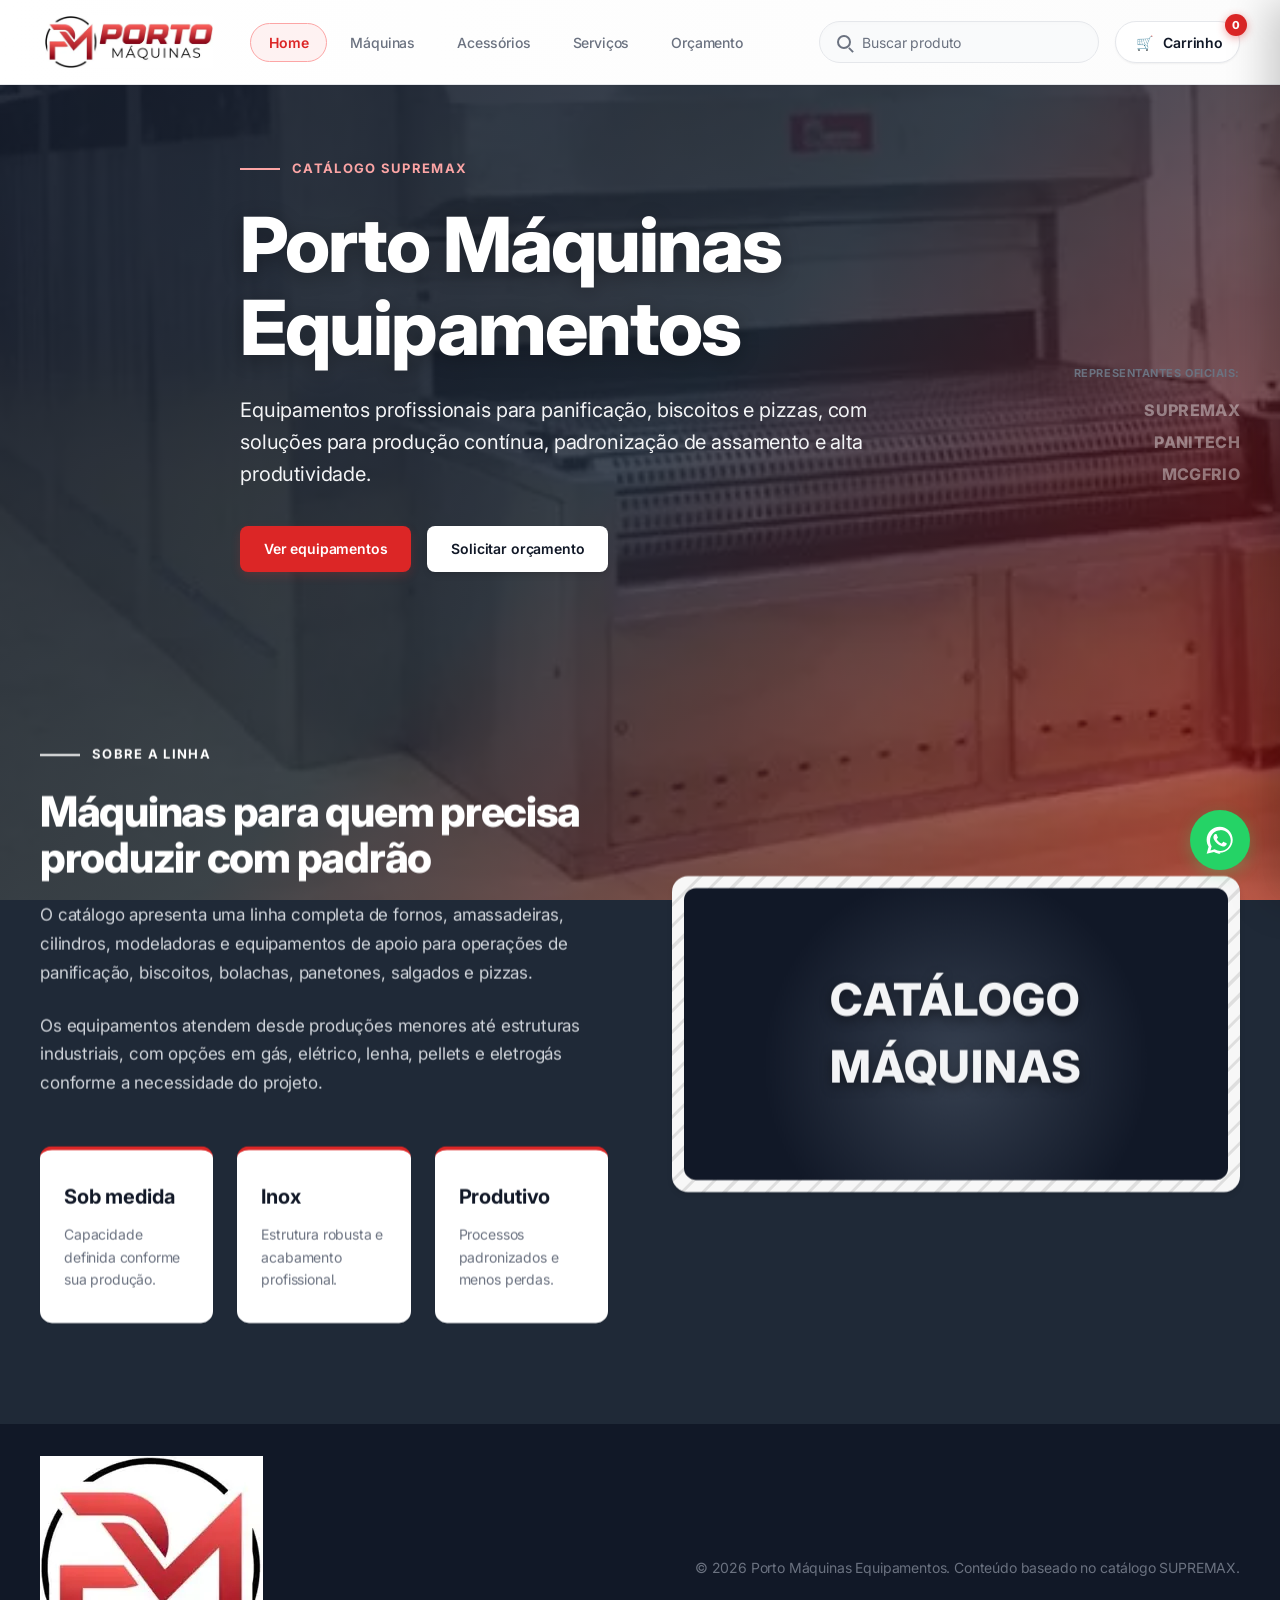
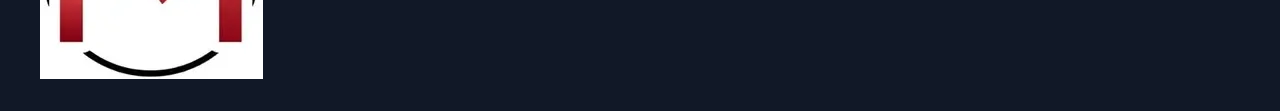
<file: index.html>
<!DOCTYPE html>
<html lang="pt-BR">
<head>
    <meta charSet="utf-8"/>
    <meta name="viewport" content="width=device-width, initial-scale=1"/>
    
    <title>Porto Máquinas - Equipamentos Industriais para Panificação</title>
    <meta name="description" content="Catálogo SUPREMAX da Porto Máquinas: Equipamentos profissionais para panificação, biscoitos e pizzas. Soluções para produção contínua e alta produtividade.">
    
    <link rel="stylesheet" href="./css/cores/colors.css?v=43">
    <link rel="stylesheet" href="./css/index.css?v=43" />
    <link rel="stylesheet" href="./css/animations.css?v=43" />
    <link rel="shortcut icon" href="/favicon.svg"/>
    
    <link rel="preconnect" href="https://fonts.googleapis.com">
    <link rel="preconnect" href="https://fonts.gstatic.com" crossorigin>
    <link href="https://fonts.googleapis.com/css2?family=Inter:wght@300;400;500;600;700;800&display=swap" rel="stylesheet">
</head>
<body class="antialiased">
    <!-- Splash Screen removida daqui (agora injetada via main.js) -->
    <header class="topbar">
                <div class="container header-inner">
            <a href="index.html" class="brand" aria-label="Voltar para o início">
                    <img src="./assets/porto-maquinas-logo.webp" alt="Porto Máquinas"/>
                </a>
            <nav id="main-nav" aria-label="Navegação principal">
                <a href="index.html" class="nav-btn is-active">Home</a>

                <a href="maquinas.html" class="nav-btn">Máquinas</a>
                <a href="linha-acessorio-panificacao.html" class="nav-btn">Acessórios</a>
                <a href="servicos.html" class="nav-btn">Serviços</a>
                <a href="orcamento.html" class="nav-btn">Orçamento</a>
            </nav>
            <div class="header-main">
                <form class="site-search">
                    <label for="site-search-input" style="display:none;">Buscar produto</label>
                    <input id="site-search-input" placeholder="Buscar produto" value=""/>
                    <button type="submit" aria-label="Buscar produto"><span aria-hidden="true"></span></button>
                </form>
                <button id="mobile-menu-btn" class="mobile-menu-btn" aria-label="Abrir menu">
                    <svg viewBox="0 0 24 24" width="28" height="28" stroke="currentColor" stroke-width="2" fill="none" stroke-linecap="round" stroke-linejoin="round">
                        <line x1="3" y1="12" x2="21" y2="12"></line>
                        <line x1="3" y1="6" x2="21" y2="6"></line>
                        <line x1="3" y1="18" x2="21" y2="18"></line>
                    </svg>
                </button>
            </div>
        </div>
    </header>
    <main>
        <section class="hero panel-enter">
            <div class="container hero-content">
                <p class="eyebrow">Catálogo SUPREMAX</p>
                <h1>Porto Máquinas<br/>Equipamentos</h1>
                <p>Equipamentos profissionais para panificação, biscoitos e pizzas, com soluções para produção contínua, padronização de assamento e alta produtividade.</p>
                <div class="actions">
                    <button onclick="window.location.href='maquinas.html'">Ver equipamentos</button>
                    <button class="secondary" onclick="window.location.href='orcamento.html'">Solicitar orçamento</button>
                </div>
            </div>
            
            <div class="representantes-band panel-enter" style="animation-delay: 0.3s;">
                <span class="rep-title">Representantes Oficiais:</span>
                <div class="rep-logos">
                    <a href="maquinas.html?filter=supremax" style="text-decoration:none;"><strong>Supremax</strong></a>
                    <a href="maquinas.html?filter=panitech" style="text-decoration:none;"><strong>Panitech</strong></a>
                    <a href="maquinas.html?filter=mcgfrio" style="text-decoration:none;"><strong>MCGfrio</strong></a>
                </div>
            </div>
        </section>
    </main>

    <!-- Sobre a linha -->
    <section class="content-section panel-enter">
        <div class="container about-grid">
            <div class="about-copy">
                <p class="eyebrow">Sobre a linha</p>
                <h2>Máquinas para quem precisa produzir com padrão</h2>
                <p>O catálogo apresenta uma linha completa de fornos, amassadeiras, cilindros, modeladoras e equipamentos de apoio para operações de panificação, biscoitos, bolachas, panetones, salgados e pizzas.</p>
                <p>Os equipamentos atendem desde produções menores até estruturas industriais, com opções em gás, elétrico, lenha, pellets e eletrogás conforme a necessidade do projeto.</p>
                <div class="highlights">
                    <div><strong>Sob medida</strong><span>Capacidade definida conforme sua produção.</span></div>
                    <div><strong>Inox</strong><span>Estrutura robusta e acabamento profissional.</span></div>
                    <div><strong>Produtivo</strong><span>Processos padronizados e menos perdas.</span></div>
                </div>
            </div>
            <a href="maquinas.html" class="catalog-cover" aria-label="Catálogo de máquinas Porto Máquinas" style="text-decoration: none; cursor: pointer; display: grid;">
                <b>CATÁLOGO<br/>MÁQUINAS</b>
            </a>
        </div>
    </section>
    <footer>
        <div class="container">
            <div class="footer-brand">
                <img src="./assets/pm-logo-only.webp" alt="Porto Máquinas"/>
            </div>
            <p>© 2026 Porto Máquinas Equipamentos. Conteúdo baseado no catálogo SUPREMAX.</p>
        </div>
    </footer>
    <script>
        // Simple interactivity for the buttons since we removed the original React bundle
        document.querySelectorAll('nav button').forEach(btn => {
            btn.addEventListener('click', (e) => {
                document.querySelectorAll('nav button').forEach(b => b.classList.remove('is-active'));
                e.target.classList.add('is-active');
            });
        });
        document.querySelector('.site-search').addEventListener('submit', (e) => {
            e.preventDefault();
        });
    </script>    <script src="./js/main.js?v=2"></script>
</body>
</html>
</file>
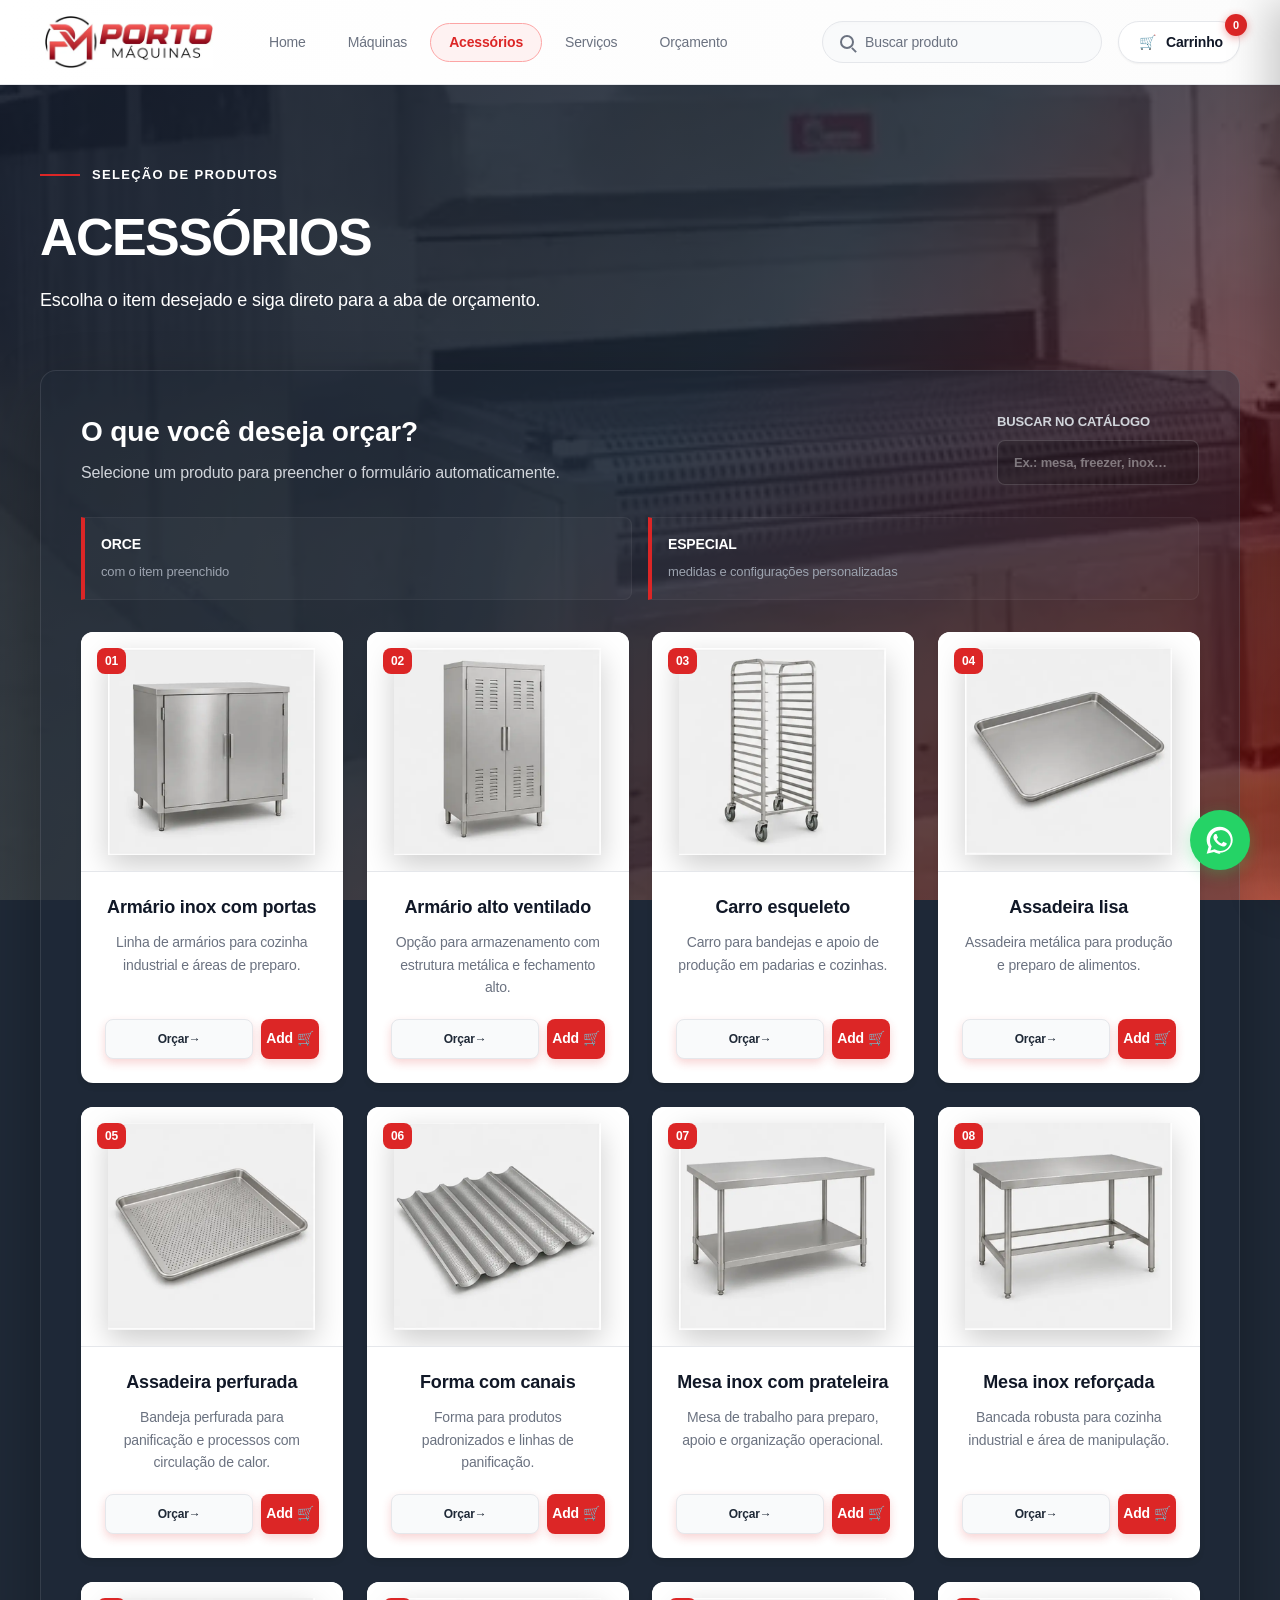
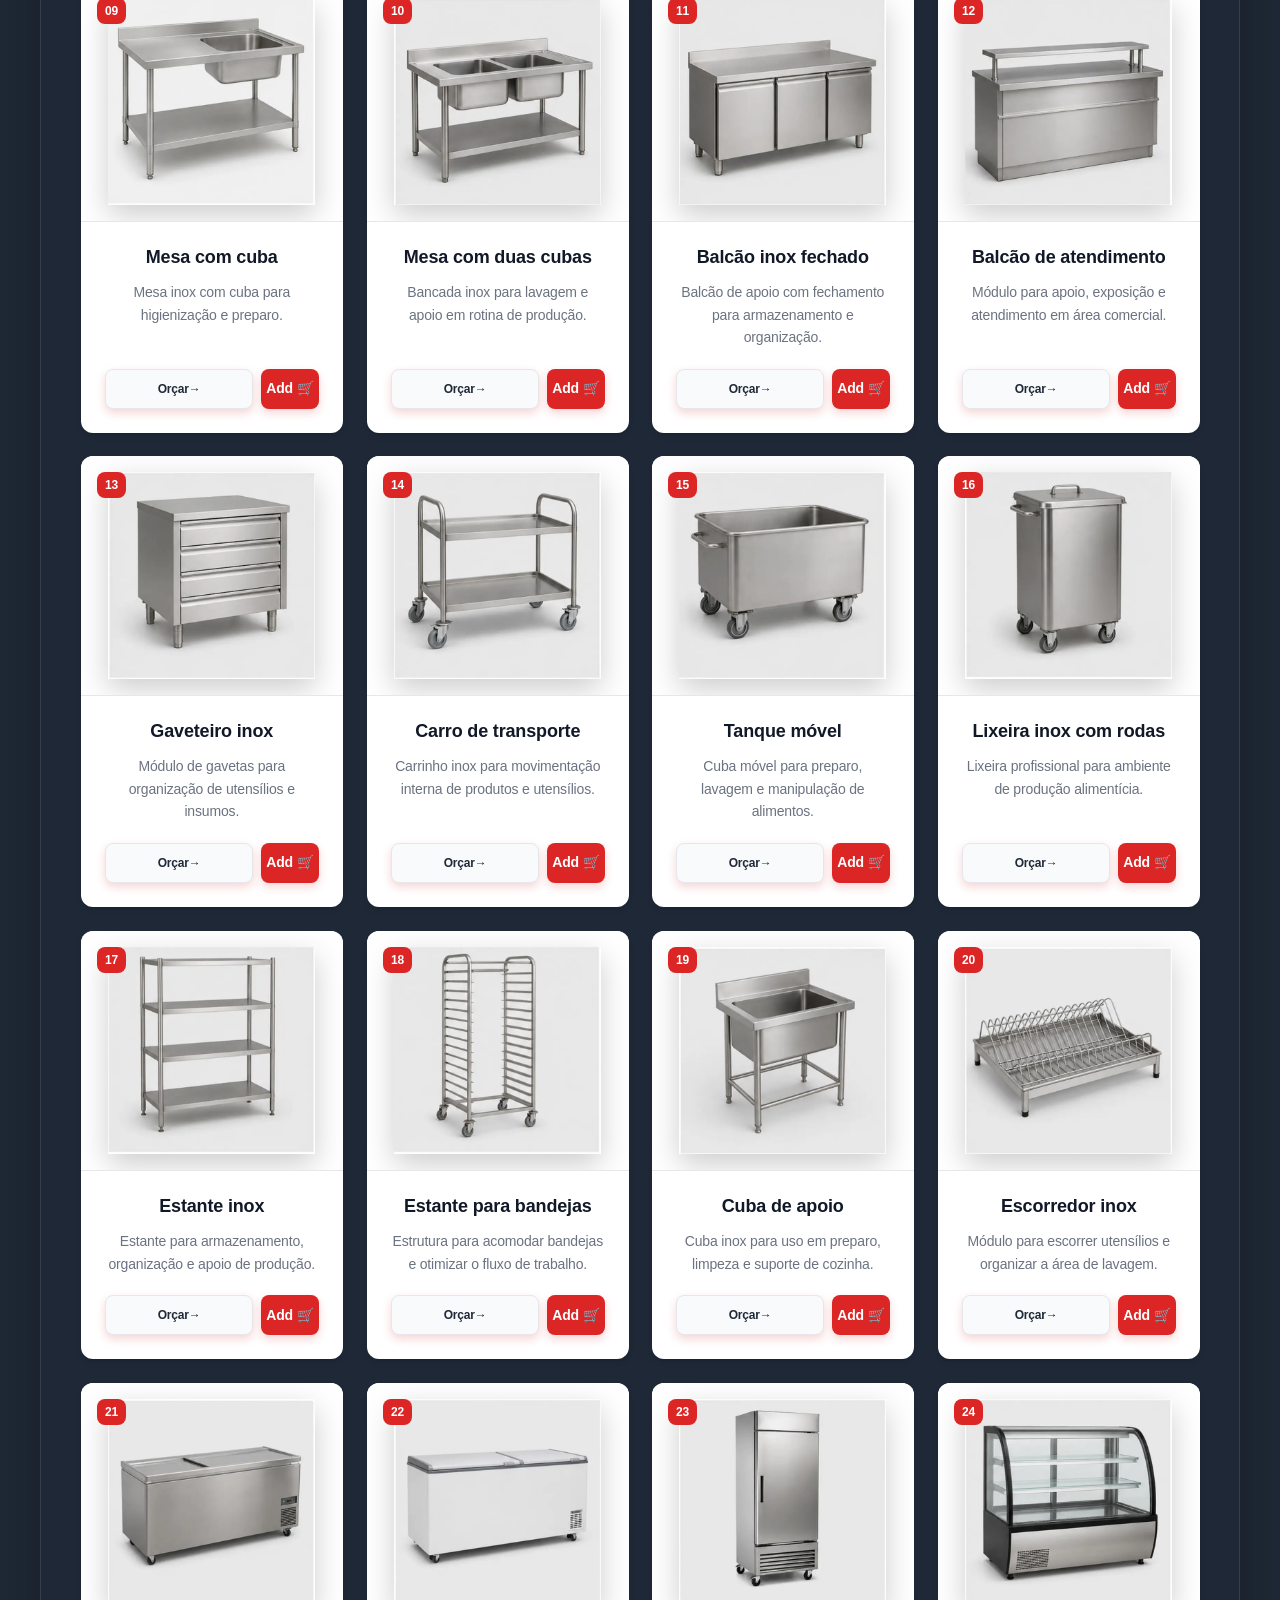
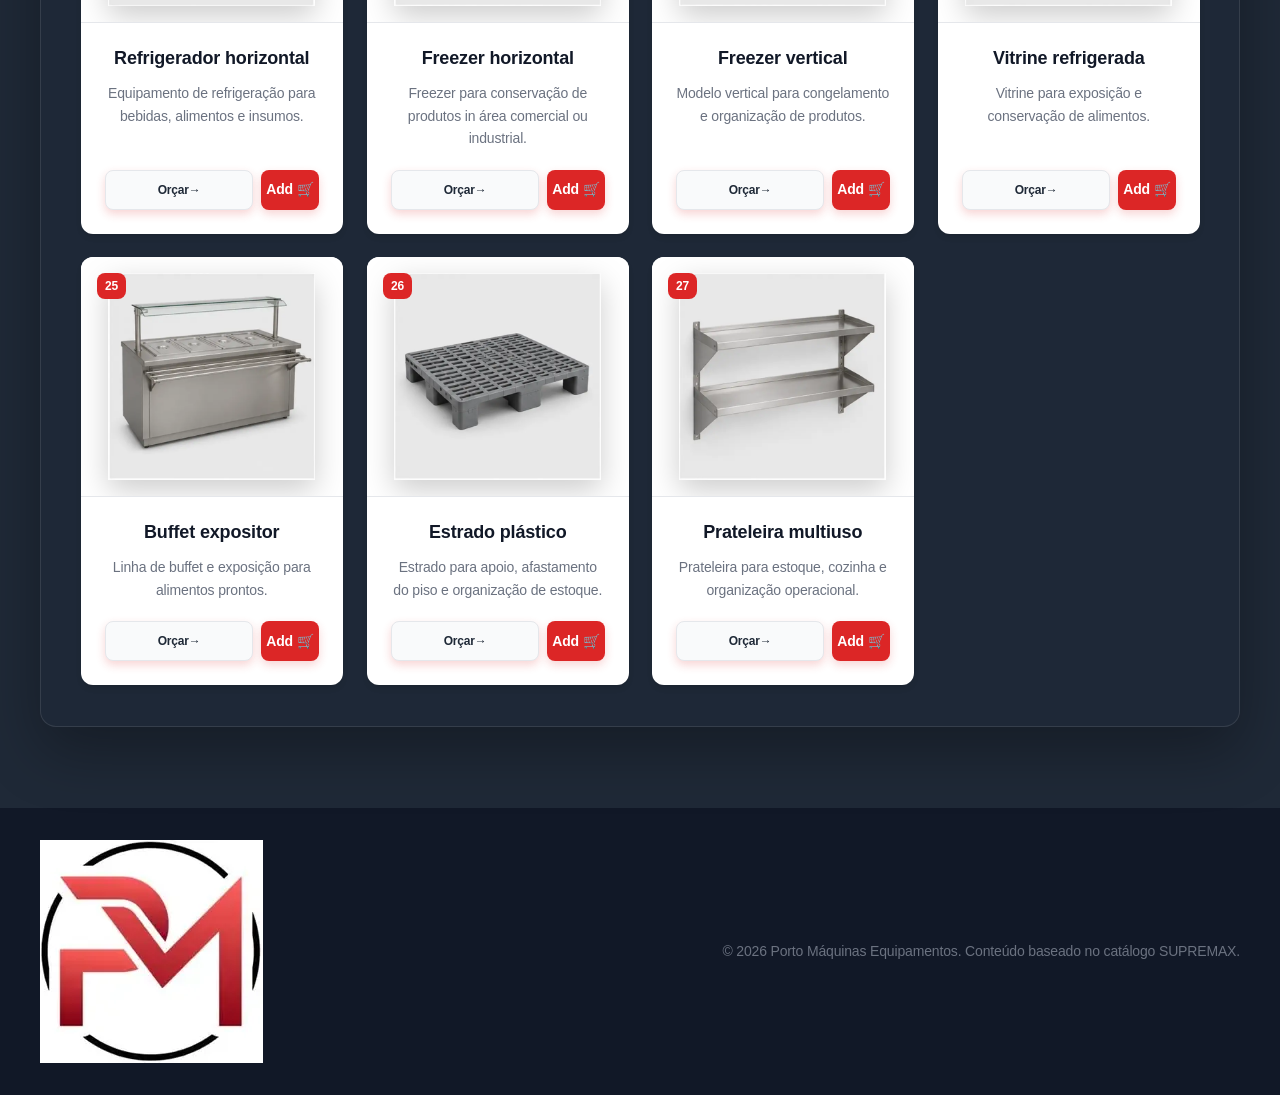
<file: linha-acessorio-panificacao.html>
<!DOCTYPE html>
<html lang="pt-BR">
<head>
    <meta charSet="utf-8"/>
    <meta name="viewport" content="width=device-width, initial-scale=1"/>
    <title>Acessórios de Panificação - Porto Máquinas</title>
    <meta name="description" content="Linha completa de acessórios para panificação: armários, assadeiras, formas, estantes e balcões inox. Otimize o fluxo de trabalho da sua cozinha industrial.">
    <link rel="stylesheet" href="./css/cores/colors.css?v=43">
    <link rel="stylesheet" href="./css/index.css?v=43">
    <link rel="stylesheet" href="./css/animations.css?v=43" />
    <link rel="shortcut icon" href="/favicon.svg"/>
</head>
<body class="antialiased">
    <header class="topbar">
                <div class="container header-inner">
            <a href="index.html" class="brand" aria-label="Voltar para o início">
                    <img src="./assets/porto-maquinas-logo.webp" alt="Porto Máquinas"/>
                </a>
            <nav id="main-nav" aria-label="Navegação principal">
                <a href="index.html" class="nav-btn">Home</a>

                <a href="maquinas.html" class="nav-btn">Máquinas</a>
                <a href="linha-acessorio-panificacao.html" class="nav-btn is-active">Acessórios</a>
                <a href="servicos.html" class="nav-btn">Serviços</a>
                <a href="orcamento.html" class="nav-btn">Orçamento</a>
            </nav>
            <div class="header-main">
                <form class="site-search">
                    <label for="site-search-input" style="display:none;">Buscar produto</label>
                    <input id="site-search-input" placeholder="Buscar produto" value=""/>
                    <button type="submit" aria-label="Buscar produto"><span aria-hidden="true"></span></button>
                </form>
                <button id="mobile-menu-btn" class="mobile-menu-btn" aria-label="Abrir menu">
                    <svg viewBox="0 0 24 24" width="28" height="28" stroke="currentColor" stroke-width="2" fill="none" stroke-linecap="round" stroke-linejoin="round">
                        <line x1="3" y1="12" x2="21" y2="12"></line>
                        <line x1="3" y1="6" x2="21" y2="6"></line>
                        <line x1="3" y1="18" x2="21" y2="18"></line>
                    </svg>
                </button>
            </div>
        </div>
    </header>
    <main>
        <section class="content-section catalog-section panel-enter">
            <div class="container">
                <div class="section-head">
                    <p class="eyebrow">Seleção de produtos</p>
                    <h2>Acessórios</h2>
                    <p>Escolha o item desejado e siga direto para a aba de orçamento.</p>
                </div>
                <div class="catalog-panel">
                    <div class="catalog-panel-head">
                        <div>
                            <h3>O que você deseja orçar?</h3>
                            <p>Selecione um produto para preencher o formulário automaticamente.</p>
                        </div>
                        <label class="search-field">
                            <span>Buscar no catálogo</span>
                            <input value="" placeholder="Ex.: mesa, freezer, inox…" />
                        </label>
                    </div>
                    <div class="catalog-meta">
                        <div><strong>Orce</strong><span>com o item preenchido</span></div>
                        <div><strong>Especial</strong><span>medidas e configurações personalizadas</span></div>
                    </div>
                    <div class="catalog-shop-grid">
                        <article class="catalog-choice" data-id="acess-01" data-name="Armário inox com portas" data-price="2450.00" data-image="./catalog/01-armario-inox.webp">
                            <div class="catalog-choice-visual"><img src="./catalog/01-armario-inox.webp" alt="Armário inox com portas" loading="lazy"/><span>01</span></div>
                            <div class="catalog-choice-content">
                                <h3>Armário inox com portas</h3>
                                <p>Linha de armários para cozinha industrial e áreas de preparo.</p>
                                <div class="catalog-choice-actions">
                                    <button class="select-btn" onclick="window.location.href='orcamento.html'">Orçar <span>→</span></button>
                                    <button class="add-to-cart-btn">Add 🛒</button>
                                </div>
                            </div>
                        </article>
                        <article class="catalog-choice" data-id="acess-02" data-name="Armário alto ventilado" data-price="1850.00" data-image="./catalog/02-armario-alto.webp">
                            <div class="catalog-choice-visual"><img src="./catalog/02-armario-alto.webp" alt="Armário alto ventilado" loading="lazy"/><span>02</span></div>
                            <div class="catalog-choice-content">
                                <h3>Armário alto ventilado</h3>
                                <p>Opção para armazenamento com estrutura metálica e fechamento alto.</p>
                                <div class="catalog-choice-actions">
                                    <button class="select-btn" onclick="window.location.href='orcamento.html'">Orçar <span>→</span></button>
                                    <button class="add-to-cart-btn">Add 🛒</button>
                                </div>
                            </div>
                        </article>
                        <article class="catalog-choice" data-id="acess-03" data-name="Carro esqueleto" data-price="1200.00" data-image="./catalog/03-carro-esqueleto.webp">
                            <div class="catalog-choice-visual"><img src="./catalog/03-carro-esqueleto.webp" alt="Carro esqueleto" loading="lazy"/><span>03</span></div>
                            <div class="catalog-choice-content">
                                <h3>Carro esqueleto</h3>
                                <p>Carro para bandejas e apoio de produção em padarias e cozinhas.</p>
                                <div class="catalog-choice-actions">
                                    <button class="select-btn" onclick="window.location.href='orcamento.html'">Orçar <span>→</span></button>
                                    <button class="add-to-cart-btn">Add 🛒</button>
                                </div>
                            </div>
                        </article>
                        <article class="catalog-choice" data-id="acess-04" data-name="Assadeira lisa" data-price="85.00" data-image="./catalog/04-assadeira-lisa.webp">
                            <div class="catalog-choice-visual"><img src="./catalog/04-assadeira-lisa.webp" alt="Assadeira lisa" loading="lazy"/><span>04</span></div>
                            <div class="catalog-choice-content">
                                <h3>Assadeira lisa</h3>
                                <p>Assadeira metálica para produção e preparo de alimentos.</p>
                                <div class="catalog-choice-actions">
                                    <button class="select-btn" onclick="window.location.href='orcamento.html'">Orçar <span>→</span></button>
                                    <button class="add-to-cart-btn">Add 🛒</button>
                                </div>
                            </div>
                        </article>
                        <article class="catalog-choice" data-id="acess-05" data-name="Assadeira perfurada" data-price="95.00" data-image="./catalog/05-assadeira-perfurada.webp">
                            <div class="catalog-choice-visual"><img src="./catalog/05-assadeira-perfurada.webp" alt="Assadeira perfurada" loading="lazy"/><span>05</span></div>
                            <div class="catalog-choice-content">
                                <h3>Assadeira perfurada</h3>
                                <p>Bandeja perfurada para panificação e processos com circulação de calor.</p>
                                <div class="catalog-choice-actions">
                                    <button class="select-btn" onclick="window.location.href='orcamento.html'">Orçar <span>→</span></button>
                                    <button class="add-to-cart-btn">Add 🛒</button>
                                </div>
                            </div>
                        </article>
                        <article class="catalog-choice" data-id="acess-06" data-name="Forma com canais" data-price="120.00" data-image="./catalog/06-forma-canais.webp">
                            <div class="catalog-choice-visual"><img src="./catalog/06-forma-canais.webp" alt="Forma com canais" loading="lazy"/><span>06</span></div>
                            <div class="catalog-choice-content">
                                <h3>Forma com canais</h3>
                                <p>Forma para produtos padronizados e linhas de panificação.</p>
                                <div class="catalog-choice-actions">
                                    <button class="select-btn" onclick="window.location.href='orcamento.html'">Orçar <span>→</span></button>
                                    <button class="add-to-cart-btn">Add 🛒</button>
                                </div>
                            </div>
                        </article>
                        <article class="catalog-choice" data-id="acess-07" data-name="Mesa inox com prateleira" data-price="1150.00" data-image="./catalog/07-mesa-prateleira.webp">
                            <div class="catalog-choice-visual"><img src="./catalog/07-mesa-prateleira.webp" alt="Mesa inox com prateleira" loading="lazy"/><span>07</span></div>
                            <div class="catalog-choice-content">
                                <h3>Mesa inox com prateleira</h3>
                                <p>Mesa de trabalho para preparo, apoio e organização operacional.</p>
                                <div class="catalog-choice-actions">
                                    <button class="select-btn" onclick="window.location.href='orcamento.html'">Orçar <span>→</span></button>
                                    <button class="add-to-cart-btn">Add 🛒</button>
                                </div>
                            </div>
                        </article>
                        <article class="catalog-choice" data-id="acess-08" data-name="Mesa inox reforçada" data-price="1450.00" data-image="./catalog/08-mesa-reforcada.webp">
                            <div class="catalog-choice-visual"><img src="./catalog/08-mesa-reforcada.webp" alt="Mesa inox reforçada" loading="lazy"/><span>08</span></div>
                            <div class="catalog-choice-content">
                                <h3>Mesa inox reforçada</h3>
                                <p>Bancada robusta para cozinha industrial e área de manipulação.</p>
                                <div class="catalog-choice-actions">
                                    <button class="select-btn" onclick="window.location.href='orcamento.html'">Orçar <span>→</span></button>
                                    <button class="add-to-cart-btn">Add 🛒</button>
                                </div>
                            </div>
                        </article>
                        <article class="catalog-choice" data-id="acess-09" data-name="Mesa com cuba" data-price="1650.00" data-image="./catalog/09-mesa-cuba.webp">
                            <div class="catalog-choice-visual"><img src="./catalog/09-mesa-cuba.webp" alt="Mesa com cuba" loading="lazy"/><span>09</span></div>
                            <div class="catalog-choice-content">
                                <h3>Mesa com cuba</h3>
                                <p>Mesa inox com cuba para higienização e preparo.</p>
                                <div class="catalog-choice-actions">
                                    <button class="select-btn" onclick="window.location.href='orcamento.html'">Orçar <span>→</span></button>
                                    <button class="add-to-cart-btn">Add 🛒</button>
                                </div>
                            </div>
                        </article>
                        <article class="catalog-choice" data-id="acess-10" data-name="Mesa com duas cubas" data-price="2100.00" data-image="./catalog/10-mesa-duas-cubas.webp">
                            <div class="catalog-choice-visual"><img src="./catalog/10-mesa-duas-cubas.webp" alt="Mesa com duas cubas" loading="lazy"/><span>10</span></div>
                            <div class="catalog-choice-content">
                                <h3>Mesa com duas cubas</h3>
                                <p>Bancada inox para lavagem e apoio em rotina de produção.</p>
                                <div class="catalog-choice-actions">
                                    <button class="select-btn" onclick="window.location.href='orcamento.html'">Orçar <span>→</span></button>
                                    <button class="add-to-cart-btn">Add 🛒</button>
                                </div>
                            </div>
                        </article>
                        <article class="catalog-choice" data-id="acess-11" data-name="Balcão inox fechado" data-price="3200.00" data-image="./catalog/11-balcao-fechado.webp">
                            <div class="catalog-choice-visual"><img src="./catalog/11-balcao-fechado.webp" alt="Balcão inox fechado" loading="lazy"/><span>11</span></div>
                            <div class="catalog-choice-content">
                                <h3>Balcão inox fechado</h3>
                                <p>Balcão de apoio com fechamento para armazenamento e organização.</p>
                                <div class="catalog-choice-actions">
                                    <button class="select-btn" onclick="window.location.href='orcamento.html'">Orçar <span>→</span></button>
                                    <button class="add-to-cart-btn">Add 🛒</button>
                                </div>
                            </div>
                        </article>
                        <article class="catalog-choice" data-id="acess-12" data-name="Balcão de atendimento" data-price="2800.00" data-image="./catalog/12-balcao-atendimento.webp">
                            <div class="catalog-choice-visual"><img src="./catalog/12-balcao-atendimento.webp" alt="Balcão de atendimento" loading="lazy"/><span>12</span></div>
                            <div class="catalog-choice-content">
                                <h3>Balcão de atendimento</h3>
                                <p>Módulo para apoio, exposição e atendimento em área comercial.</p>
                                <div class="catalog-choice-actions">
                                    <button class="select-btn" onclick="window.location.href='orcamento.html'">Orçar <span>→</span></button>
                                    <button class="add-to-cart-btn">Add 🛒</button>
                                </div>
                            </div>
                        </article>
                        <article class="catalog-choice" data-id="acess-13" data-name="Gaveteiro inox" data-price="950.00" data-image="./catalog/13-gaveteiro.webp">
                            <div class="catalog-choice-visual"><img src="./catalog/13-gaveteiro.webp" alt="Gaveteiro inox" loading="lazy"/><span>13</span></div>
                            <div class="catalog-choice-content">
                                <h3>Gaveteiro inox</h3>
                                <p>Módulo de gavetas para organização de utensílios e insumos.</p>
                                <div class="catalog-choice-actions">
                                    <button class="select-btn" onclick="window.location.href='orcamento.html'">Orçar <span>→</span></button>
                                    <button class="add-to-cart-btn">Add 🛒</button>
                                </div>
                            </div>
                        </article>
                        <article class="catalog-choice" data-id="acess-14" data-name="Carro de transporte" data-price="850.00" data-image="./catalog/14-carro-transporte.webp">
                            <div class="catalog-choice-visual"><img src="./catalog/14-carro-transporte.webp" alt="Carro de transporte" loading="lazy"/><span>14</span></div>
                            <div class="catalog-choice-content">
                                <h3>Carro de transporte</h3>
                                <p>Carrinho inox para movimentação interna de produtos e utensílios.</p>
                                <div class="catalog-choice-actions">
                                    <button class="select-btn" onclick="window.location.href='orcamento.html'">Orçar <span>→</span></button>
                                    <button class="add-to-cart-btn">Add 🛒</button>
                                </div>
                            </div>
                        </article>
                        <article class="catalog-choice" data-id="acess-15" data-name="Tanque móvel" data-price="1350.00" data-image="./catalog/15-tanque-movel.webp">
                            <div class="catalog-choice-visual"><img src="./catalog/15-tanque-movel.webp" alt="Tanque móvel" loading="lazy"/><span>15</span></div>
                            <div class="catalog-choice-content">
                                <h3>Tanque móvel</h3>
                                <p>Cuba móvel para preparo, lavagem e manipulação de alimentos.</p>
                                <div class="catalog-choice-actions">
                                    <button class="select-btn" onclick="window.location.href='orcamento.html'">Orçar <span>→</span></button>
                                    <button class="add-to-cart-btn">Add 🛒</button>
                                </div>
                            </div>
                        </article>
                        <article class="catalog-choice" data-id="acess-16" data-name="Lixeira inox com rodas" data-price="650.00" data-image="./catalog/16-lixeira-rodas.webp">
                            <div class="catalog-choice-visual"><img src="./catalog/16-lixeira-rodas.webp" alt="Lixeira inox com rodas" loading="lazy"/><span>16</span></div>
                            <div class="catalog-choice-content">
                                <h3>Lixeira inox com rodas</h3>
                                <p>Lixeira profissional para ambiente de produção alimentícia.</p>
                                <div class="catalog-choice-actions">
                                    <button class="select-btn" onclick="window.location.href='orcamento.html'">Orçar <span>→</span></button>
                                    <button class="add-to-cart-btn">Add 🛒</button>
                                </div>
                            </div>
                        </article>
                        <article class="catalog-choice" data-id="acess-17" data-name="Estante inox" data-price="1750.00" data-image="./catalog/17-estante-inox.webp">
                            <div class="catalog-choice-visual"><img src="./catalog/17-estante-inox.webp" alt="Estante inox" loading="lazy"/><span>17</span></div>
                            <div class="catalog-choice-content">
                                <h3>Estante inox</h3>
                                <p>Estante para armazenamento, organização e apoio de produção.</p>
                                <div class="catalog-choice-actions">
                                    <button class="select-btn" onclick="window.location.href='orcamento.html'">Orçar <span>→</span></button>
                                    <button class="add-to-cart-btn">Add 🛒</button>
                                </div>
                            </div>
                        </article>
                        <article class="catalog-choice" data-id="acess-18" data-name="Estante para bandejas" data-price="1400.00" data-image="./catalog/18-estante-bandejas.webp">
                            <div class="catalog-choice-visual"><img src="./catalog/18-estante-bandejas.webp" alt="Estante para bandejas" loading="lazy"/><span>18</span></div>
                            <div class="catalog-choice-content">
                                <h3>Estante para bandejas</h3>
                                <p>Estrutura para acomodar bandejas e otimizar o fluxo de trabalho.</p>
                                <div class="catalog-choice-actions">
                                    <button class="select-btn" onclick="window.location.href='orcamento.html'">Orçar <span>→</span></button>
                                    <button class="add-to-cart-btn">Add 🛒</button>
                                </div>
                            </div>
                        </article>
                        <article class="catalog-choice" data-id="acess-19" data-name="Cuba de apoio" data-price="450.00" data-image="./catalog/19-cuba-apoio.webp">
                            <div class="catalog-choice-visual"><img src="./catalog/19-cuba-apoio.webp" alt="Cuba de apoio" loading="lazy"/><span>19</span></div>
                            <div class="catalog-choice-content">
                                <h3>Cuba de apoio</h3>
                                <p>Cuba inox para uso em preparo, limpeza e suporte de cozinha.</p>
                                <div class="catalog-choice-actions">
                                    <button class="select-btn" onclick="window.location.href='orcamento.html'">Orçar <span>→</span></button>
                                    <button class="add-to-cart-btn">Add 🛒</button>
                                </div>
                            </div>
                        </article>
                        <article class="catalog-choice" data-id="acess-20" data-name="Escorredor inox" data-price="380.00" data-image="./catalog/20-escorredor.webp">
                            <div class="catalog-choice-visual"><img src="./catalog/20-escorredor.webp" alt="Escorredor inox" loading="lazy"/><span>20</span></div>
                            <div class="catalog-choice-content">
                                <h3>Escorredor inox</h3>
                                <p>Módulo para escorrer utensílios e organizar a área de lavagem.</p>
                                <div class="catalog-choice-actions">
                                    <button class="select-btn" onclick="window.location.href='orcamento.html'">Orçar <span>→</span></button>
                                    <button class="add-to-cart-btn">Add 🛒</button>
                                </div>
                            </div>
                        </article>
                        <article class="catalog-choice" data-id="acess-21" data-name="Refrigerador horizontal" data-price="5800.00" data-image="./catalog/21-refrigerador-horizontal.webp">
                            <div class="catalog-choice-visual"><img src="./catalog/21-refrigerador-horizontal.webp" alt="Refrigerador horizontal" loading="lazy"/><span>21</span></div>
                            <div class="catalog-choice-content">
                                <h3>Refrigerador horizontal</h3>
                                <p>Equipamento de refrigeração para bebidas, alimentos e insumos.</p>
                                <div class="catalog-choice-actions">
                                    <button class="select-btn" onclick="window.location.href='orcamento.html'">Orçar <span>→</span></button>
                                    <button class="add-to-cart-btn">Add 🛒</button>
                                </div>
                            </div>
                        </article>
                        <article class="catalog-choice" data-id="acess-22" data-name="Freezer horizontal" data-price="4200.00" data-image="./catalog/22-freezer-horizontal.webp">
                            <div class="catalog-choice-visual"><img src="./catalog/22-freezer-horizontal.webp" alt="Freezer horizontal" loading="lazy"/><span>22</span></div>
                            <div class="catalog-choice-content">
                                <h3>Freezer horizontal</h3>
                                <p>Freezer para conservação de produtos in área comercial ou industrial.</p>
                                <div class="catalog-choice-actions">
                                    <button class="select-btn" onclick="window.location.href='orcamento.html'">Orçar <span>→</span></button>
                                    <button class="add-to-cart-btn">Add 🛒</button>
                                </div>
                            </div>
                        </article>
                        <article class="catalog-choice" data-id="acess-23" data-name="Freezer vertical" data-price="4600.00" data-image="./catalog/23-freezer-vertical.webp">
                            <div class="catalog-choice-visual"><img src="./catalog/23-freezer-vertical.webp" alt="Freezer vertical" loading="lazy"/><span>23</span></div>
                            <div class="catalog-choice-content">
                                <h3>Freezer vertical</h3>
                                <p>Modelo vertical para congelamento e organização de produtos.</p>
                                <div class="catalog-choice-actions">
                                    <button class="select-btn" onclick="window.location.href='orcamento.html'">Orçar <span>→</span></button>
                                    <button class="add-to-cart-btn">Add 🛒</button>
                                </div>
                            </div>
                        </article>
                        <article class="catalog-choice" data-id="acess-24" data-name="Vitrine refrigerada" data-price="6200.00" data-image="./catalog/24-vitrine-refrigerada.webp">
                            <div class="catalog-choice-visual"><img src="./catalog/24-vitrine-refrigerada.webp" alt="Vitrine refrigerada" loading="lazy"/><span>24</span></div>
                            <div class="catalog-choice-content">
                                <h3>Vitrine refrigerada</h3>
                                <p>Vitrine para exposição e conservação de alimentos.</p>
                                <div class="catalog-choice-actions">
                                    <button class="select-btn" onclick="window.location.href='orcamento.html'">Orçar <span>→</span></button>
                                    <button class="add-to-cart-btn">Add 🛒</button>
                                </div>
                            </div>
                        </article>
                        <article class="catalog-choice" data-id="acess-25" data-name="Buffet expositor" data-price="7500.00" data-image="./catalog/25-buffet-expositor.webp">
                            <div class="catalog-choice-visual"><img src="./catalog/25-buffet-expositor.webp" alt="Buffet expositor" loading="lazy"/><span>25</span></div>
                            <div class="catalog-choice-content">
                                <h3>Buffet expositor</h3>
                                <p>Linha de buffet e exposição para alimentos prontos.</p>
                                <div class="catalog-choice-actions">
                                    <button class="select-btn" onclick="window.location.href='orcamento.html'">Orçar <span>→</span></button>
                                    <button class="add-to-cart-btn">Add 🛒</button>
                                </div>
                            </div>
                        </article>
                        <article class="catalog-choice" data-id="acess-26" data-name="Estrado plástico" data-price="75.00" data-image="./catalog/26-estrado-plastico.webp">
                            <div class="catalog-choice-visual"><img src="./catalog/26-estrado-plastico.webp" alt="Estrado plástico" loading="lazy"/><span>26</span></div>
                            <div class="catalog-choice-content">
                                <h3>Estrado plástico</h3>
                                <p>Estrado para apoio, afastamento do piso e organização de estoque.</p>
                                <div class="catalog-choice-actions">
                                    <button class="select-btn" onclick="window.location.href='orcamento.html'">Orçar <span>→</span></button>
                                    <button class="add-to-cart-btn">Add 🛒</button>
                                </div>
                            </div>
                        </article>
                        <article class="catalog-choice" data-id="acess-27" data-name="Prateleira multiuso" data-price="480.00" data-image="./catalog/27-prateleira-multiuso.webp">
                            <div class="catalog-choice-visual"><img src="./catalog/27-prateleira-multiuso.webp" alt="Prateleira multiuso" loading="lazy"/><span>27</span></div>
                            <div class="catalog-choice-content">
                                <h3>Prateleira multiuso</h3>
                                <p>Prateleira para estoque, cozinha e organização operacional.</p>
                                <div class="catalog-choice-actions">
                                    <button class="select-btn" onclick="window.location.href='orcamento.html'">Orçar <span>→</span></button>
                                    <button class="add-to-cart-btn">Add 🛒</button>
                                </div>
                            </div>
                        </article>
                    </div>
                </div>
            </div>
        </section>
    </main>
    <footer>
        <div class="container">
            <div class="footer-brand">
                <img src="./assets/pm-logo-only.webp" alt="Porto Máquinas"/>
            </div>
            <p>© 2026 Porto Máquinas Equipamentos. Conteúdo baseado no catálogo SUPREMAX.</p>
        </div>
    </footer>    <script src="./js/main.js?v=2"></script>
</body>
</html>
</file>
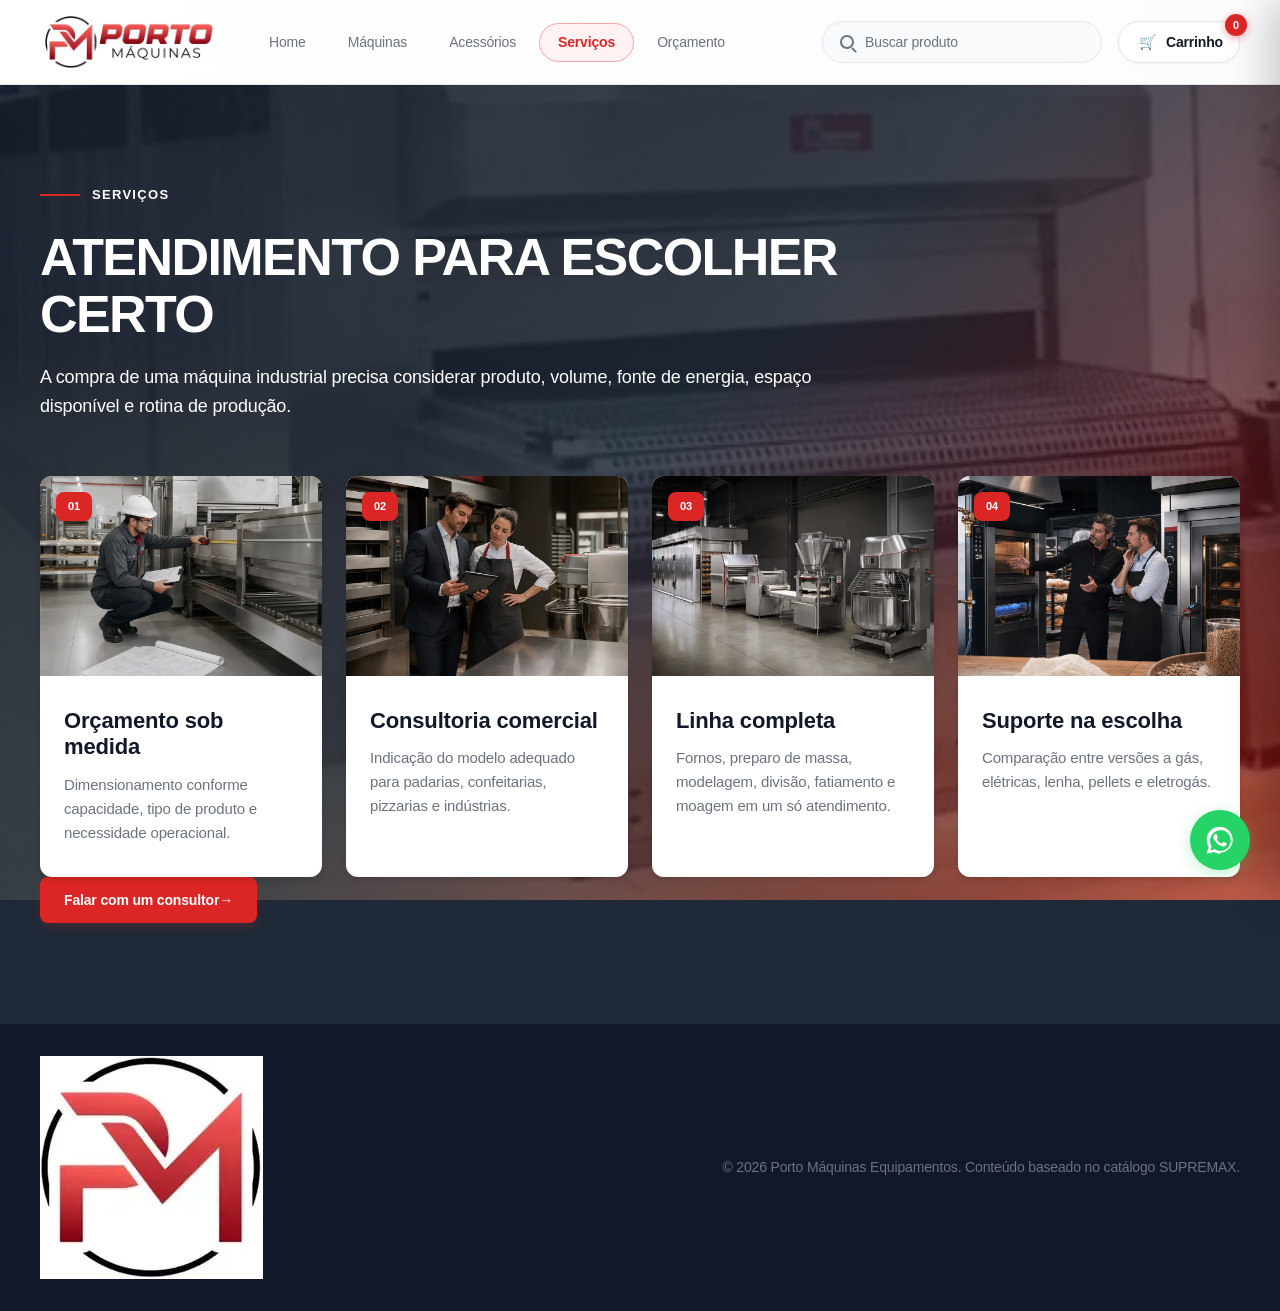
<file: servicos.html>
<!DOCTYPE html>
<html lang="pt-BR">
<head>
    <meta charSet="utf-8"/>
    <meta name="viewport" content="width=device-width, initial-scale=1"/>
    <title>Serviços e Consultoria - Porto Máquinas</title>
    <meta name="description" content="Atendimento Porto Máquinas: Consultoria comercial, suporte na escolha e orçamento sob medida para o seu maquinário industrial.">
    <link rel="stylesheet" href="./css/cores/colors.css?v=43">
    <link rel="stylesheet" href="./css/index.css?v=43">
    <link rel="stylesheet" href="./css/animations.css?v=43" />
    <link rel="shortcut icon" href="/favicon.svg"/>
</head>
<body class="antialiased">
    <header class="topbar">
                <div class="container header-inner">
            <a href="index.html" class="brand" aria-label="Voltar para o início">
                    <img src="./assets/porto-maquinas-logo.webp" alt="Porto Máquinas"/>
                </a>
            <nav id="main-nav" aria-label="Navegação principal">
                <a href="index.html" class="nav-btn">Home</a>

                <a href="maquinas.html" class="nav-btn">Máquinas</a>
                <a href="linha-acessorio-panificacao.html" class="nav-btn">Acessórios</a>
                <a href="servicos.html" class="nav-btn is-active">Serviços</a>
                <a href="orcamento.html" class="nav-btn">Orçamento</a>
            </nav>
            <div class="header-main">
                <form class="site-search">
                    <label for="site-search-input" style="display:none;">Buscar produto</label>
                    <input id="site-search-input" placeholder="Buscar produto" value=""/>
                    <button type="submit" aria-label="Buscar produto"><span aria-hidden="true"></span></button>
                </form>
                <button id="mobile-menu-btn" class="mobile-menu-btn" aria-label="Abrir menu">
                    <svg viewBox="0 0 24 24" width="28" height="28" stroke="currentColor" stroke-width="2" fill="none" stroke-linecap="round" stroke-linejoin="round">
                        <line x1="3" y1="12" x2="21" y2="12"></line>
                        <line x1="3" y1="6" x2="21" y2="6"></line>
                        <line x1="3" y1="18" x2="21" y2="18"></line>
                    </svg>
                </button>
            </div>
        </div>
    </header>
    <main>
        <section class="content-section panel-enter">
            <div class="container">
                <div class="section-head">
                    <p class="eyebrow">Serviços</p>
                    <h2>Atendimento para escolher certo</h2>
                    <p>A compra de uma máquina industrial precisa considerar produto, volume, fonte de energia, espaço disponível e rotina de produção.</p>
                </div>
                <div class="service-grid">
                    <article>
                        <div class="service-image"><img src="./services/orcamento-sob-medida.webp" alt="Orçamento sob medida"/><span>01</span></div>
                        <div class="service-copy"><h3>Orçamento sob medida</h3><p>Dimensionamento conforme capacidade, tipo de produto e necessidade operacional.</p></div>
                    </article>
                    <article>
                        <div class="service-image"><img src="./services/consultoria-comercial.webp" alt="Consultoria comercial"/><span>02</span></div>
                        <div class="service-copy"><h3>Consultoria comercial</h3><p>Indicação do modelo adequado para padarias, confeitarias, pizzarias e indústrias.</p></div>
                    </article>
                    <article>
                        <div class="service-image"><img src="./services/linha-completa.webp" alt="Linha completa"/><span>03</span></div>
                        <div class="service-copy"><h3>Linha completa</h3><p>Fornos, preparo de massa, modelagem, divisão, fatiamento e moagem em um só atendimento.</p></div>
                    </article>
                    <article>
                        <div class="service-image"><img src="./services/suporte-na-escolha.webp" alt="Suporte na escolha"/><span>04</span></div>
                        <div class="service-copy"><h3>Suporte na escolha</h3><p>Comparação entre versões a gás, elétricas, lenha, pellets e eletrogás.</p></div>
                    </article>
                </div>
                <a href="orcamento.html" class="service-cta" style="display:inline-flex; align-items:center; justify-content:center; text-decoration:none;">Falar com um consultor <span>→</span></a>
            </div>
        </section>
    </main>
    <footer>
        <div class="container">
            <div class="footer-brand">
                <img src="./assets/pm-logo-only.webp" alt="Porto Máquinas"/>
            </div>
            <p>© 2026 Porto Máquinas Equipamentos. Conteúdo baseado no catálogo SUPREMAX.</p>
        </div>
    </footer>    <script src="./js/main.js?v=2"></script>
</body>
</html>
</file>
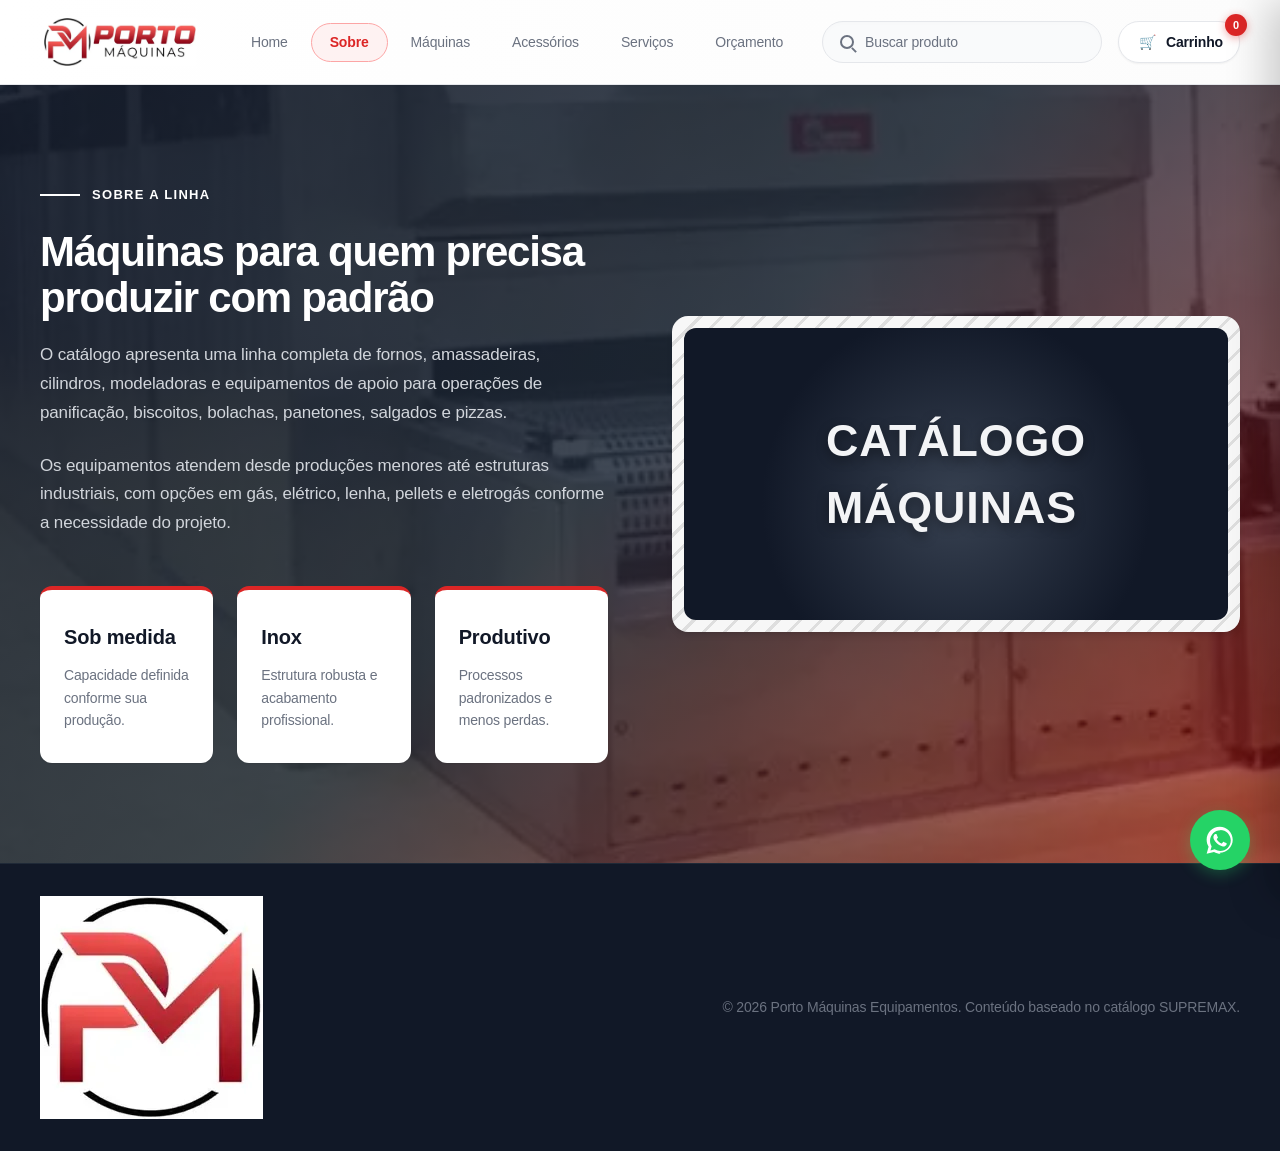
<file: sobre.html>
﻿<!DOCTYPE html>
<html lang="pt-BR">
<head>
    <meta charSet="utf-8"/>
    <meta name="viewport" content="width=device-width, initial-scale=1"/>
    <title>Sobre a Porto Máquinas - Catálogo SUPREMAX</title>
    <meta name="description" content="Conheça a Porto Máquinas. Apresentamos uma linha completa de fornos, amassadeiras, cilindros e equipamentos de apoio para padarias, biscoitos e pizzas com padrão sob medida.">
    <link rel="stylesheet" href="./css/cores/colors.css?v=43">
    <link rel="stylesheet" href="./css/index.css?v=43">
    <link rel="stylesheet" href="./css/animations.css?v=43" />
    <link rel="shortcut icon" href="/favicon.svg"/>
</head>
<body class="antialiased">
    <header class="topbar">
                <div class="container header-inner">
            <a href="index.html" class="brand" aria-label="Voltar para o início">
                    <img src="./assets/porto-maquinas-logo.webp" alt="Porto Máquinas"/>
                </a>
            <nav id="main-nav" aria-label="Navegação principal">
                <a href="index.html" class="nav-btn">Home</a>
                <a href="sobre.html" class="nav-btn is-active">Sobre</a>
                <a href="maquinas.html" class="nav-btn">Máquinas</a>
                <a href="linha-acessorio-panificacao.html" class="nav-btn">Acessórios</a>
                <a href="servicos.html" class="nav-btn">Serviços</a>
                <a href="orcamento.html" class="nav-btn">Orçamento</a>
            </nav>
            <div class="header-main">
                <form class="site-search">
                    <label for="site-search-input" style="display:none;">Buscar produto</label>
                    <input id="site-search-input" placeholder="Buscar produto" value=""/>
                    <button type="submit" aria-label="Buscar produto"><span aria-hidden="true"></span></button>
                </form>
                <button id="mobile-menu-btn" class="mobile-menu-btn" aria-label="Abrir menu">
                    <svg viewBox="0 0 24 24" width="28" height="28" stroke="currentColor" stroke-width="2" fill="none" stroke-linecap="round" stroke-linejoin="round">
                        <line x1="3" y1="12" x2="21" y2="12"></line>
                        <line x1="3" y1="6" x2="21" y2="6"></line>
                        <line x1="3" y1="18" x2="21" y2="18"></line>
                    </svg>
                </button>
            </div>
        </div>
    </header>
    <main>
        <section class="content-section panel-enter">
            <div class="container about-grid">
                <div class="about-copy">
                    <p class="eyebrow">Sobre a linha</p>
                    <h2>Máquinas para quem precisa produzir com padrão</h2>
                    <p>O catálogo apresenta uma linha completa de fornos, amassadeiras, cilindros, modeladoras e equipamentos de apoio para operações de panificação, biscoitos, bolachas, panetones, salgados e pizzas.</p>
                    <p>Os equipamentos atendem desde produções menores até estruturas industriais, com opções em gás, elétrico, lenha, pellets e eletrogás conforme a necessidade do projeto.</p>
                    <div class="highlights">
                        <div><strong>Sob medida</strong><span>Capacidade definida conforme sua produção.</span></div>
                        <div><strong>Inox</strong><span>Estrutura robusta e acabamento profissional.</span></div>
                        <div><strong>Produtivo</strong><span>Processos padronizados e menos perdas.</span></div>
                    </div>
                </div>
                <div class="catalog-cover" aria-label="Catálogo de máquinas Porto Máquinas">
                    <b>CATÁLOGO<br/>MÁQUINAS</b>
                </div>
            </div>
        </section>
    </main>
    <footer>
        <div class="container">
            <div class="footer-brand">
                <img src="./assets/pm-logo-only.webp" alt="Porto Máquinas"/>
            </div>
            <p>© 2026 Porto Máquinas Equipamentos. Conteúdo baseado no catálogo SUPREMAX.</p>
        </div>
    </footer>    <script src="./js/main.js?v=2"></script>
</body>
</html>
</file>
<file: css/cores/colors.css>
/* Cores e Variáveis do Site */
:root {
  /* Premium Palette */
  --ink: #1f2937;
  --ink-2: #111827;
  --steel: #374151;
  --red-deep: #7f1d1d;
  --red-dark: #991b1b;
  --red: #dc2626;
  --white: #ffffff;
  --paper: #f9fafb;
  --muted: #6b7280;
  --line: #e5e7eb;

  /* Shadows (Soft & Premium) */
  --shadow-sm: 0 1px 2px 0 rgba(0, 0, 0, 0.05);
  --shadow-md: 0 4px 6px -1px rgba(0, 0, 0, 0.1), 0 2px 4px -1px rgba(0, 0, 0, 0.06);
  --shadow-lg: 0 10px 15px -3px rgba(0, 0, 0, 0.1), 0 4px 6px -2px rgba(0, 0, 0, 0.05);
  --shadow-hover: 0 20px 25px -5px rgba(0, 0, 0, 0.1), 0 10px 10px -5px rgba(0, 0, 0, 0.04);
  
  /* Radii */
  --radius-sm: 8px;
  --radius-md: 12px;
  --radius-lg: 16px;
  --radius-full: 9999px;
  
  /* Transitions */
  --transition: all 0.25s cubic-bezier(0.4, 0, 0.2, 1);
  --transition-slow: all 0.4s cubic-bezier(0.4, 0, 0.2, 1);
}
</file>
<file: css/animations.css>
/* Classes for scroll animation */
.animate-on-scroll {
    opacity: 0;
    transform: translateY(20px);
    transition: opacity 0.6s ease-out, transform 0.6s ease-out;
    will-change: opacity, transform;
}

.animate-on-scroll.is-visible {
    opacity: 1;
    transform: translateY(0);
}

/* Add slight staggered delays to grids for a cooler effect */
.product-card:nth-child(1) { transition-delay: 0.1s; }
.product-card:nth-child(2) { transition-delay: 0.2s; }
.product-card:nth-child(3) { transition-delay: 0.3s; }
.product-card:nth-child(4) { transition-delay: 0.4s; }

.service-grid article:nth-child(1) { transition-delay: 0.1s; }
.service-grid article:nth-child(2) { transition-delay: 0.2s; }
.service-grid article:nth-child(3) { transition-delay: 0.3s; }
.service-grid article:nth-child(4) { transition-delay: 0.4s; }

/* SPLASH SCREEN */
body.splash-active {
    overflow: hidden;
}

.splash-screen {
    position: fixed;
    top: 0;
    left: 0;
    width: 100%;
    height: 100vh;
    background: #101112; /* var(--ink) */
    z-index: 9999;
    display: flex;
    justify-content: center;
    align-items: center;
    animation: splashFadeOut 0.5s ease-in forwards;
    animation-delay: 1.5s;
    pointer-events: none;
}

.splash-content {
    display: flex;
    flex-direction: column;
    align-items: center;
    gap: 20px;
    animation: splashContentUp 0.8s ease-out;
}

.splash-logo {
    color: #fff;
    font-size: 28px;
    font-weight: 900;
    letter-spacing: 0.1em;
    text-transform: uppercase;
}

.splash-spinner {
    width: 40px;
    height: 40px;
    border: 3px solid rgba(255, 255, 255, 0.1);
    border-top: 3px solid #c80505; /* var(--red) */
    border-radius: 50%;
    animation: spin 1s linear infinite;
}

/* LIGHTBOX */
.lightbox-overlay {
    position: fixed;
    top: 0;
    left: 0;
    width: 100%;
    height: 100vh;
    background: rgba(0, 0, 0, 0.85);
    z-index: 10000;
    display: flex;
    justify-content: center;
    align-items: center;
    opacity: 0;
    visibility: hidden;
    pointer-events: none;
    transition: opacity 0.3s ease, visibility 0.3s ease;
    cursor: zoom-out;
}

.lightbox-overlay.show {
    opacity: 1;
    visibility: visible;
    pointer-events: auto;
}

.lightbox-overlay img {
    max-width: 90%;
    max-height: 90vh;
    object-fit: contain;
    transform: scale(0.9);
    transition: transform 0.3s ease;
}

.lightbox-overlay.show img {
    transform: scale(1);
}

/* WHATSAPP FLOAT BUTTON & MENU */
.whatsapp-float-container {
    position: fixed;
    bottom: 30px;
    right: 30px;
    z-index: 9900;
}

.whatsapp-float-btn {
    width: 60px;
    height: 60px;
    background: #25d366;
    border-radius: 50%;
    display: flex;
    justify-content: center;
    align-items: center;
    box-shadow: 0 4px 15px rgba(37, 211, 102, 0.3);
    border: none;
    cursor: pointer;
    color: white;
    transition: transform 0.3s, box-shadow 0.3s;
    outline: none;
    position: relative;
    z-index: 2;
}

.whatsapp-float-btn:hover {
    transform: scale(1.1) translateY(-5px);
    box-shadow: 0 8px 25px rgba(37, 211, 102, 0.5);
}

.whatsapp-float-btn svg {
    width: 35px;
    height: 35px;
    fill: currentColor;
}

.whatsapp-float-menu {
    position: absolute;
    bottom: 75px;
    right: 0;
    background: white;
    border-radius: 12px;
    box-shadow: 0 10px 25px rgba(0,0,0,0.15);
    width: 260px;
    display: flex;
    flex-direction: column;
    overflow: hidden;
    opacity: 0;
    visibility: hidden;
    transform: translateY(20px) scale(0.95);
    transform-origin: bottom right;
    transition: all 0.3s cubic-bezier(0.175, 0.885, 0.32, 1.275);
    z-index: 1;
    border: 1px solid #eee;
}

.whatsapp-float-container.is-open .whatsapp-float-menu {
    opacity: 1;
    visibility: visible;
    transform: translateY(0) scale(1);
}

.whatsapp-menu-header {
    background: #f8f9fa;
    padding: 12px 16px;
    font-weight: 600;
    font-size: 14px;
    color: #333;
    border-bottom: 1px solid #eee;
    font-family: 'Inter', sans-serif;
}

.whatsapp-float-menu a {
    padding: 14px 16px;
    color: #444;
    text-decoration: none;
    font-size: 14px;
    font-weight: 500;
    display: flex;
    align-items: center;
    transition: background 0.2s;
    border-bottom: 1px solid #f5f5f5;
    font-family: 'Inter', sans-serif;
}

.whatsapp-float-menu a:last-child {
    border-bottom: none;
}

.whatsapp-float-menu a:hover {
    background: #f0fdf4;
    color: #16a34a;
}

@keyframes splashFadeOut {
    to {
        opacity: 0;
        visibility: hidden;
    }
}

@keyframes splashContentUp {
    from {
        opacity: 0;
        transform: translateY(20px);
    }
    to {
        opacity: 1;
        transform: translateY(0);
    }
}

@keyframes spin {
    0% { transform: rotate(0deg); }
    100% { transform: rotate(360deg); }
}
</file>
<file: css/index.css>
/*! tailwindcss v4.2.1 | MIT License | https://tailwindcss.com */
@layer theme{:root,:host{--font-sans:ui-sans-serif, system-ui, sans-serif, "Apple Color Emoji", "Segoe UI Emoji", "Segoe UI Symbol", "Noto Color Emoji";--font-mono:ui-monospace, SFMono-Regular, Menlo, Monaco, Consolas, "Liberation Mono", "Courier New", monospace;--spacing:.25rem;--default-font-family:var(--font-sans);--default-mono-font-family:var(--font-mono)}}@layer base{*,:after,:before,::backdrop{box-sizing:border-box;border:0 solid;margin:0;padding:0}::file-selector-button{box-sizing:border-box;border:0 solid;margin:0;padding:0}html,:host{-webkit-text-size-adjust:100%;tab-size:4;line-height:1.5;font-family:var(--default-font-family,ui-sans-serif, system-ui, sans-serif, "Apple Color Emoji", "Segoe UI Emoji", "Segoe UI Symbol", "Noto Color Emoji");font-feature-settings:var(--default-font-feature-settings,normal);font-variation-settings:var(--default-font-variation-settings,normal);-webkit-tap-highlight-color:transparent}hr{height:0;color:inherit;border-top-width:1px}abbr:where([title]){-webkit-text-decoration:underline dotted;text-decoration:underline dotted}h1,h2,h3,h4,h5,h6{font-size:inherit;font-weight:inherit}a{color:inherit;-webkit-text-decoration:inherit;-webkit-text-decoration:inherit;-webkit-text-decoration:inherit;-webkit-text-decoration:inherit;text-decoration:inherit}b,strong{font-weight:bolder}code,kbd,samp,pre{font-family:var(--default-mono-font-family,ui-monospace, SFMono-Regular, Menlo, Monaco, Consolas, "Liberation Mono", "Courier New", monospace);font-feature-settings:var(--default-mono-font-feature-settings,normal);font-variation-settings:var(--default-mono-font-variation-settings,normal);font-size:1em}small{font-size:80%}sub,sup{vertical-align:baseline;font-size:75%;line-height:0;position:relative}sub{bottom:-.25em}sup{top:-.5em}table{text-indent:0;border-color:inherit;border-collapse:collapse}:-moz-focusring{outline:auto}progress{vertical-align:baseline}summary{display:list-item}ol,ul,menu{list-style:none}img,svg,video,canvas,audio,iframe,embed,object{vertical-align:middle;display:block}img,video{max-width:100%;height:auto}button,input,select,optgroup,textarea{font:inherit;font-feature-settings:inherit;font-variation-settings:inherit;letter-spacing:inherit;color:inherit;opacity:1;background-color:#0000;border-radius:0}::file-selector-button{font:inherit;font-feature-settings:inherit;font-variation-settings:inherit;letter-spacing:inherit;color:inherit;opacity:1;background-color:#0000;border-radius:0}:where(select:is([multiple],[size])) optgroup{font-weight:bolder}:where(select:is([multiple],[size])) optgroup option{padding-inline-start:20px}::file-selector-button{margin-inline-end:4px}::placeholder{opacity:1}@supports (not ((-webkit-appearance:-apple-pay-button))) or (contain-intrinsic-size:1px){::placeholder{color:currentColor}@supports (color:color-mix(in lab, red, red)){::placeholder{color:color-mix(in oklab, currentcolor 50%, transparent)}}}textarea{resize:vertical}::-webkit-search-decoration{-webkit-appearance:none}::-webkit-date-and-time-value{min-height:1lh;text-align:inherit}::-webkit-datetime-edit{display:inline-flex}::-webkit-datetime-edit-fields-wrapper{padding:0}::-webkit-datetime-edit{padding-block:0}::-webkit-datetime-edit-year-field{padding-block:0}::-webkit-datetime-edit-month-field{padding-block:0}::-webkit-datetime-edit-day-field{padding-block:0}::-webkit-datetime-edit-hour-field{padding-block:0}::-webkit-datetime-edit-minute-field{padding-block:0}::-webkit-datetime-edit-second-field{padding-block:0}::-webkit-datetime-edit-millisecond-field{padding-block:0}::-webkit-datetime-edit-meridiem-field{padding-block:0}::-webkit-calendar-picker-indicator{line-height:1}:-moz-ui-invalid{box-shadow:none}button,input:where([type=button],[type=reset],[type=submit]){appearance:button}::file-selector-button{appearance:button}::-webkit-inner-spin-button{height:auto}::-webkit-outer-spin-button{height:auto}[hidden]:where(:not([hidden=until-found])){display:none!important}}@layer components;@layer utilities{.visible{visibility:visible}.relative{position:relative}.start{inset-inline-start:var(--spacing)}.container{width:100%}@media (width>=40rem){.container{max-width:40rem}}@media (width>=48rem){.container{max-width:48rem}}@media (width>=64rem){.container{max-width:64rem}}@media (width>=80rem){.container{max-width:80rem}}@media (width>=96rem){.container{max-width:96rem}}.table{display:table}.antialiased{-webkit-font-smoothing:antialiased;-moz-osx-font-smoothing:grayscale}}

:root {
  /* Premium Palette */
  --ink: #1f2937;
  --ink-2: #111827;
  --steel: #374151;
  --red-deep: #7f1d1d;
  --red-dark: #991b1b;
  --red: #dc2626;
  --white: #ffffff;
  --paper: #f9fafb;
  --muted: #6b7280;
  --line: #e5e7eb;

  /* Shadows (Soft & Premium) */
  --shadow-sm: 0 1px 2px 0 rgba(0, 0, 0, 0.05);
  --shadow-md: 0 4px 6px -1px rgba(0, 0, 0, 0.1), 0 2px 4px -1px rgba(0, 0, 0, 0.06);
  --shadow-lg: 0 10px 15px -3px rgba(0, 0, 0, 0.1), 0 4px 6px -2px rgba(0, 0, 0, 0.05);
  --shadow-hover: 0 20px 25px -5px rgba(0, 0, 0, 0.1), 0 10px 10px -5px rgba(0, 0, 0, 0.04);
  
  /* Radii */
  --radius-sm: 8px;
  --radius-md: 12px;
  --radius-lg: 16px;
  --radius-full: 9999px;
  
  /* Transitions */
  --transition: all 0.25s cubic-bezier(0.4, 0, 0.2, 1);
  --transition-slow: all 0.4s cubic-bezier(0.4, 0, 0.2, 1);
}

* { box-sizing: border-box; }
html { scroll-behavior: smooth; }

body {
  color: var(--white);
  background: var(--ink); /* Fallback */
  margin: 0;
  font-family: 'Inter', sans-serif;
  letter-spacing: -0.01em;
}

/* Hardware-accelerated fixed background for perfect performance and unified look */
body::before {
  content: "";
  position: fixed;
  top: 0;
  left: 0;
  width: 100vw;
  height: 100vh;
  z-index: -1;
  background-image: linear-gradient(135deg, rgba(17,24,39,0.92) 0%, rgba(31,41,55,0.85) 50%, rgba(163,0,0,0.6) 100%), url(../products/forno-tunel.webp);
  background-position: center;
  background-size: cover;
}

button, input, textarea, select { font-family: inherit; }
button, a { -webkit-tap-highlight-color: transparent; transition: var(--transition); }
button { cursor: pointer; }
.container { width: min(1200px, 100% - 48px); margin-inline: auto; }

/* =========================================================
   1. HEADER & NAVIGATION
   ========================================================= */
.topbar {
  z-index: 50;
  background: linear-gradient(90deg, #ffffff 0%, #fcfcfc 100%);
  border-bottom: 1px solid var(--line);
  padding: 12px 0;
  position: sticky;
  top: 0;
  box-shadow: var(--shadow-sm);
  color: var(--ink-2);
}

.header-inner {
  display: flex;
  justify-content: space-between;
  align-items: center;
  gap: 24px;
}

.header-main {
  display: flex;
  align-items: center;
  gap: 32px;
  flex: 1;
}

.brand {
  display: flex;
  align-items: center;
  text-decoration: none;
  background: transparent;
  padding: 4px;
  transition: var(--transition);
}
.brand:hover { transform: translateY(-1px) scale(1.02); }
.brand img {
  object-fit: contain;
  width: 170px;
  height: 52px;
}

/* Menu */
nav {
  display: flex;
  align-items: center;
  gap: 4px;
}

nav .nav-btn {
  color: var(--muted);
  text-decoration: none;
  border-radius: var(--radius-full);
  padding: 8px 18px;
  font-size: 14px;
  font-weight: 500;
  display: inline-flex;
  align-items: center;
  position: relative;
  border: 1px solid transparent;
}

nav .nav-btn:hover {
  color: var(--ink-2);
  background: var(--paper);
}

nav .nav-btn.is-active {
  color: var(--red);
  background: #fef2f2;
  border-color: #fca5a5;
  font-weight: 600;
}

/* Search Bar */
.header-actions-group {
  display: flex;
  align-items: center;
  gap: 16px;
  margin-left: auto;
}

.site-search {
  background: var(--paper);
  border: 1px solid var(--line);
  border-radius: var(--radius-full);
  display: flex;
  align-items: center;
  width: 280px;
  height: 42px;
  position: relative;
  transition: var(--transition);
  box-shadow: inset 0 2px 4px rgba(0,0,0,0.01);
}

.site-search label { display: none; }

.site-search input {
  color: var(--ink);
  background: transparent;
  border: 0;
  outline: 0;
  flex: 1;
  height: 100%;
  padding: 0 16px 0 42px;
  font-size: 14px;
}

.site-search input::placeholder {
  color: var(--muted);
  font-weight: 400;
}

.site-search:focus-within {
  background: var(--white);
  border-color: var(--red);
  box-shadow: 0 0 0 3px rgba(220, 38, 38, 0.1);
}

.site-search button {
  background: transparent;
  border: 0;
  position: absolute;
  left: 14px;
  top: 50%;
  transform: translateY(-50%);
  width: 20px;
  height: 20px;
  padding: 0;
  display: flex;
  align-items: center;
  justify-content: center;
}

.site-search button span {
  border: 2px solid var(--muted);
  border-radius: 50%;
  width: 14px;
  height: 14px;
  position: relative;
  display: block;
}
.site-search button span:after {
  content: "";
  background: var(--muted);
  width: 6px;
  height: 2px;
  position: absolute;
  bottom: -4px;
  right: -5px;
  transform: rotate(45deg);
}

.site-search:focus-within button span,
.site-search:focus-within button span:after {
  border-color: var(--red);
  background: var(--red);
}

/* =========================================================
   2. BUTTONS & UTILS
   ========================================================= */
.actions button, .service-cta, .submit-button, .add-to-cart-btn, .catalog-choice button {
  min-height: 46px;
  color: var(--white);
  background: var(--red);
  border: none;
  border-radius: var(--radius-sm);
  padding: 0 24px;
  font-size: 14px;
  font-weight: 600;
  display: inline-flex;
  align-items: center;
  justify-content: center;
  box-shadow: 0 4px 10px rgba(220, 38, 38, 0.2);
  transition: var(--transition);
}

.actions button:hover, .service-cta:hover, .submit-button:hover, .add-to-cart-btn:hover, .catalog-choice button:hover {
  background: var(--red-dark);
  box-shadow: 0 6px 14px rgba(220, 38, 38, 0.35);
  transform: translateY(-2px);
}

.actions button:active, .service-cta:active, .submit-button:active, .add-to-cart-btn:active, .catalog-choice button:active {
  transform: translateY(0) scale(0.98);
}

.actions .secondary {
  background: var(--white);
  color: var(--ink-2);
  border: none;
  box-shadow: var(--shadow-md);
}
.actions .secondary:hover {
  background: var(--paper);
  border-color: #d1d5db;
  box-shadow: var(--shadow-md);
  color: var(--red);
}

.catalog-choice-actions {
  display: flex;
  gap: 8px;
  margin-top: auto;
  width: 100%;
}
.catalog-choice-actions .select-btn {
  flex: 2;
  min-height: 40px;
  background: var(--paper);
  color: var(--ink);
  border: 1px solid var(--line);
  border-radius: var(--radius-sm);
  font-weight: 600;
  font-size: 12px;
  text-align: center;
}
.catalog-choice-actions .select-btn:hover { background: #e5e7eb; }
.catalog-choice-actions .add-to-cart-btn { flex: 1; padding: 0 4px; min-height: 40px; }

/* =========================================================
   3. HERO BANNER
   ========================================================= */
.panel-enter {
  animation: 0.6s cubic-bezier(0.16, 1, 0.3, 1) both panelIn;
}
@keyframes panelIn {
  0% { opacity: 0; transform: translateY(20px); }
  100% { opacity: 1; transform: translateY(0); }
}

.hero {
  position: relative;
  color: var(--white);
  background: transparent;
  align-items: center;
  display: flex;
  min-height: 560px;
  overflow: hidden;
}

.hero-content {
  z-index: 2;
  width: min(800px, 100% - 48px);
  padding: 60px 0;
}

.eyebrow {
  color: #fca5a5;
  letter-spacing: 0.1em;
  text-transform: uppercase;
  font-size: 13px;
  font-weight: 700;
  display: flex;
  align-items: center;
  gap: 12px;
  margin: 0 0 24px;
}
.eyebrow:before { content: ""; background: currentColor; width: 40px; height: 2px; }
.section-head .eyebrow { color: var(--red); }
.section-head .eyebrow:before { background: var(--red); }

.hero h1 {
  letter-spacing: -0.025em;
  margin: 0 0 24px;
  font-size: clamp(48px, 6vw, 76px);
  font-weight: 800;
  line-height: 1.1;
  text-shadow: 0 4px 20px rgba(0,0,0,0.3);
}

.hero-content > p:not(.eyebrow) {
  color: #f3f4f6;
  max-width: 650px;
  margin: 0 0 36px;
  font-size: clamp(16px, 1.8vw, 20px);
  line-height: 1.6;
  font-weight: 400;
}
.actions { display: flex; flex-wrap: wrap; gap: 16px; }

.representantes-band {
  position: absolute;
  right: max(40px, calc(50vw - 600px));
  top: 50%;
  transform: translateY(-50%);
  display: flex;
  flex-direction: column;
  align-items: flex-end;
  gap: 12px;
  border-top: none;
  margin-top: 0;
  padding-top: 0;
}
.representantes-band .rep-title {
  color: var(--muted);
  font-size: 11px;
  text-transform: uppercase;
  letter-spacing: 0.05em;
  font-weight: 700;
  margin-bottom: 4px;
}
.representantes-band .rep-logos {
  display: flex;
  flex-direction: column;
  align-items: flex-end;
  gap: 8px;
}
.representantes-band .rep-logos strong {
  font-size: 16px;
  color: rgba(255, 255, 255, 0.4);
  font-weight: 800;
  letter-spacing: 0.02em;
  transition: var(--transition);
  cursor: default;
  text-transform: uppercase;
}
.representantes-band .rep-logos strong:hover {
  color: var(--white);
  transform: translateX(-4px);
}
@media (max-width: 768px) {
  .representantes-band {
    position: relative;
    right: auto;
    bottom: auto;
    margin-top: 40px;
    align-items: flex-start;
  }
  .representantes-band .rep-logos {
    align-items: flex-start;
    flex-direction: row;
    flex-wrap: wrap;
    gap: 16px;
  }
}

/* =========================================================
   4. CONTENT SECTIONS
   ========================================================= */
.content-section {
  color: var(--white);
  background: transparent;
  padding: 100px 0;
}

.content-section h2, 
.content-section p.eyebrow, 
.content-section .section-head p {
  color: var(--white) !important;
}



.section-head {
  max-width: 800px;
  margin-bottom: 56px;
}

.section-head h2, .about-copy h2 {
  letter-spacing: -0.03em;
  text-transform: uppercase;
  margin: 0 0 20px;
  font-size: clamp(32px, 4.5vw, 52px);
  font-weight: 800;
  line-height: 1.1;
  color: var(--ink-2);
}

.section-head > p:not(.eyebrow) {
  color: var(--muted);
  margin: 0;
  font-size: 18px;
  line-height: 1.6;
}

.about-grid {
  display: grid;
  grid-template-columns: 1fr 1fr;
  align-items: center;
  gap: 64px;
}

.about-copy h2 { text-transform: none; font-size: clamp(28px, 3.5vw, 42px); }
.about-copy > p:not(.eyebrow) {
  color: #d1d5db; /* Lighter color for dark background */
  font-size: 17px;
  line-height: 1.7;
  margin-bottom: 24px;
}

.highlights {
  display: grid;
  grid-template-columns: repeat(3, 1fr);
  gap: 24px;
  margin-top: 48px;
}

.highlights div {
  background: var(--white);
  border-radius: var(--radius-md);
  box-shadow: var(--shadow-sm);
  padding: 32px 24px;
  display: flex;
  flex-direction: column;
  transition: var(--transition);
  border-top: 4px solid var(--red);
}
.highlights div:hover {
  transform: translateY(-5px);
  box-shadow: var(--shadow-md);
}

.highlights strong {
  font-size: 20px;
  color: var(--ink-2);
  margin-bottom: 12px;
  font-weight: 700;
}
.highlights span {
  color: var(--muted);
  font-size: 14px;
  line-height: 1.6;
}

/* =========================================================
   5. PRODUCT CARDS & CATALOG
   ========================================================= */
.product-grid { display: grid; grid-template-columns: repeat(3, 1fr); gap: 32px; }
.catalog-shop-grid { display: grid; grid-template-columns: repeat(4, 1fr); gap: 24px; }

.product-card, .catalog-choice {
  background: var(--white);
  border-radius: var(--radius-md);
  border: none;
  box-shadow: var(--shadow-md);
  transition: var(--transition-slow);
  overflow: hidden;
  display: flex;
  flex-direction: column;
}

.product-card:hover, .catalog-choice:hover {
  box-shadow: var(--shadow-hover);
  transform: translateY(-6px);
  border-color: rgba(209, 42, 47, 0.2);
}

.product-visual, .catalog-choice-visual {
  height: 240px;
  background: var(--white);
  display: flex;
  justify-content: center;
  align-items: center;
  padding: 16px;
  position: relative;
  overflow: hidden;
  border-bottom: 1px solid var(--line);
}

.product-visual span, .catalog-choice-visual span {
  position: absolute;
  top: 16px;
  left: 16px;
  background: var(--red);
  color: white;
  font-size: 12px;
  font-weight: 800;
  padding: 4px 8px;
  border-radius: var(--radius-sm);
  z-index: 2;
}

.product-visual i, .catalog-choice-visual i {
  position: absolute;
  top: 16px;
  right: 16px;
  background: var(--ink-2);
  color: white;
  font-size: 10px;
  font-weight: 700;
  padding: 4px 6px;
  border-radius: 4px;
  font-style: normal;
  z-index: 2;
}

.product-visual img, .catalog-choice-visual img {
  object-fit: contain;
  max-width: 100%;
  max-height: 100%;
  transition: transform 0.5s cubic-bezier(0.2, 0.8, 0.2, 1), filter 0.5s ease;
  filter: drop-shadow(0px 10px 15px rgba(0, 0, 0, 0.2));
  z-index: 1;
}

.product-card:hover .product-visual img, .catalog-choice:hover .catalog-choice-visual img {
  transform: scale(1.1) translateY(-5px);
  filter: drop-shadow(0px 20px 25px rgba(0, 0, 0, 0.3));
}

.product-content, .catalog-choice-content {
  padding: 24px;
  display: flex;
  flex-direction: column;
  align-items: center;
  text-align: center;
  flex: 1;
}

.product-content h3, .catalog-choice-content h3 {
  font-size: 18px;
  font-weight: 700;
  color: var(--ink-2);
  margin: 0 0 12px;
  line-height: 1.3;
}

.product-content p, .catalog-choice-content p {
  color: var(--muted);
  font-size: 14px;
  line-height: 1.6;
  margin: 0 0 20px;
  flex: 1;
}

.product-price {
  font-size: 22px;
  font-weight: 800;
  color: var(--red);
  margin-bottom: 16px;
}

.product-content ul { display: flex; flex-wrap: wrap; justify-content: center; gap: 8px; margin: 16px 0 0; padding: 0; list-style: none; }
.product-content li {
  background: var(--paper);
  border-left: 3px solid var(--red);
  padding: 6px 12px;
  font-size: 12px;
  font-weight: 600;
  color: var(--ink);
  border-radius: 0 4px 4px 0;
}

.catalog-cover {
  aspect-ratio: 1.8;
  color: var(--white);
  box-shadow: var(--shadow-md);
  background: repeating-linear-gradient(-45deg, #f7f7f7 0 3px, #dedede 3px 6px, #f7f7f7 6px 15px);
  border-radius: var(--radius-lg);
  place-items: center;
  padding: 24px;
  display: grid;
  position: relative;
  overflow: hidden;
}
.catalog-cover:before {
  content: "";
  background: radial-gradient(circle at 50% 60%, #374151, #111827 60%);
  position: absolute;
  inset: 12px;
  border-radius: var(--radius-md);
}
.catalog-cover b {
  z-index: 2;
  color: #f3f4f6;
  font-size: clamp(32px, 3.5vw, 48px);
  text-shadow: 0 4px 12px rgba(0,0,0,0.4);
  font-weight: 800;
  letter-spacing: 0.02em;
}

.catalog-section { padding: 80px 0; }
.catalog-panel { 
  background: rgba(31, 41, 55, 0.4); 
  backdrop-filter: blur(20px); 
  -webkit-backdrop-filter: blur(20px);
  border: 1px solid rgba(255, 255, 255, 0.1);
  color: var(--white); 
  border-radius: var(--radius-lg); 
  padding: 40px; 
  box-shadow: 0 24px 60px rgba(0, 0, 0, 0.3); 
}
.catalog-panel-head { display: flex; justify-content: space-between; align-items: flex-end; margin-bottom: 32px; }
.catalog-panel-head h3 { font-size: 28px; font-weight: 800; margin: 0 0 8px; color: var(--white); }
.catalog-panel-head p { color: #d1d5db; margin: 0; }
.search-field { display: flex; flex-direction: column; gap: 8px; font-size: 13px; font-weight: 700; color: #d1d5db; text-transform: uppercase; }
.search-field input { border: 1px solid rgba(255, 255, 255, 0.15); border-radius: var(--radius-sm); padding: 12px 16px; background: rgba(0, 0, 0, 0.2); color: var(--white); transition: var(--transition); }
.search-field input::placeholder { color: rgba(255, 255, 255, 0.4); }
.search-field input:focus { background: rgba(0, 0, 0, 0.4); border-color: var(--red); box-shadow: 0 0 0 3px rgba(220, 38, 38, 0.2); outline: none; }
.catalog-meta { display: grid; grid-template-columns: repeat(2, 1fr); gap: 16px; margin-bottom: 32px; }
.catalog-meta div { background: rgba(255, 255, 255, 0.03); border: 1px solid rgba(255, 255, 255, 0.05); border-left: 4px solid var(--red); padding: 16px; border-radius: 0 var(--radius-sm) var(--radius-sm) 0; }
.catalog-meta strong { display: block; font-weight: 700; margin-bottom: 4px; text-transform: uppercase; font-size: 14px; color: var(--white); }
.catalog-meta span { color: #9ca3af; font-size: 13px; font-weight: 500; }

/* =========================================================
   6. CARRINHO (Premium Cart Drawer)
   ========================================================= */
.cart-toggle-btn {
  background: var(--white);
  border: 1px solid var(--line);
  border-radius: var(--radius-full);
  min-height: 42px;
  padding: 0 16px 0 20px;
  font-size: 14px;
  font-weight: 600;
  color: var(--ink-2);
  display: inline-flex;
  align-items: center;
  gap: 10px;
  position: relative;
  transition: var(--transition);
  box-shadow: var(--shadow-sm);
}

.cart-toggle-btn:hover {
  background: var(--paper);
  border-color: #d1d5db;
  box-shadow: var(--shadow-md);
}

.cart-toggle-btn .cart-badge {
  background: var(--red);
  color: var(--white);
  font-size: 11px;
  font-weight: 800;
  min-width: 22px;
  height: 22px;
  border-radius: 50%;
  display: flex;
  align-items: center;
  justify-content: center;
  position: absolute;
  top: -8px;
  right: -8px;
  box-shadow: 0 2px 8px rgba(220, 38, 38, 0.4);
}

.cart-toggle-btn .cart-badge.bounce {
  animation: cartBounce 0.4s cubic-bezier(0.175, 0.885, 0.32, 1.275);
}
@keyframes cartBounce {
  0%, 100% { transform: scale(1); }
  50% { transform: scale(1.3); }
}

.cart-drawer-overlay {
  position: fixed;
  inset: 0;
  background: rgba(17, 24, 39, 0.7);
  backdrop-filter: blur(6px);
  z-index: 1000;
  opacity: 0;
  visibility: hidden;
  transition: opacity 0.3s ease;
}
.cart-drawer-overlay.show { opacity: 1; visibility: visible; }

.cart-drawer {
  position: fixed;
  top: 0;
  right: -450px;
  width: min(450px, 100vw);
  height: 100vh;
  background: var(--white);
  z-index: 1001;
  box-shadow: -12px 0 40px rgba(0, 0, 0, 0.2);
  display: flex;
  flex-direction: column;
  transition: right 0.4s cubic-bezier(0.2, 0.8, 0.2, 1);
}
.cart-drawer.show { right: 0; }

.cart-drawer-header {
  padding: 24px 32px;
  border-bottom: 1px solid var(--line);
  display: flex;
  align-items: center;
  justify-content: space-between;
  background: var(--white);
}

.cart-drawer-header h2 {
  font-size: 20px;
  font-weight: 800;
  color: var(--ink-2);
  margin: 0;
  text-transform: uppercase;
  letter-spacing: 0.02em;
}

.cart-close-btn {
  background: var(--paper);
  border: 1px solid var(--line);
  color: var(--muted);
  width: 36px;
  height: 36px;
  border-radius: 50%;
  font-size: 20px;
  display: flex;
  align-items: center;
  justify-content: center;
  transition: var(--transition);
}
.cart-close-btn:hover { background: #fef2f2; color: var(--red); border-color: #fca5a5; }

.cart-empty-message {
  color: var(--ink-2);
  text-align: center;
}

.cart-drawer-body {
  flex: 1;
  overflow-y: auto;
  padding: 32px;
  background: var(--white);
}

.cart-item {
  background: var(--white);
  border-radius: var(--radius-md);
  padding: 16px;
  margin-bottom: 20px;
  display: grid;
  grid-template-columns: 80px 1fr;
  gap: 20px;
  border: none;
  box-shadow: var(--shadow-md);
  transition: var(--transition);
}
.cart-item:hover {
  box-shadow: var(--shadow-md);
  border-color: #d1d5db;
}

.cart-item-img {
  width: 80px;
  height: 80px;
  background: var(--paper);
  border-radius: var(--radius-sm);
  padding: 8px;
  display: flex;
  align-items: center;
  justify-content: center;
}
.cart-item-img img { max-width: 100%; max-height: 100%; object-fit: contain; }

.cart-item-details { display: flex; flex-direction: column; justify-content: space-between; }
.cart-item-title {
  font-size: 14px;
  font-weight: 700;
  color: var(--ink-2);
  margin: 0 0 8px;
  line-height: 1.4;
}

.qty-controls {
  display: flex;
  align-items: center;
  border: 1px solid var(--line);
  border-radius: var(--radius-sm);
  background: var(--white);
  overflow: hidden;
  height: 32px;
}
.qty-btn {
  background: transparent;
  border: 0;
  width: 32px;
  height: 32px;
  display: flex;
  align-items: center;
  justify-content: center;
  cursor: pointer;
  font-size: 16px;
  color: var(--ink);
  transition: var(--transition);
}
.qty-btn:hover { background: var(--paper); }
.qty-val { width: 32px; text-align: center; font-size: 13px; font-weight: 600; color: var(--ink); }
.cart-item-remove { background: transparent; border: 0; color: var(--muted); font-size: 12px; font-weight: 500; }
.cart-item-remove:hover { color: var(--red); text-decoration: underline; }

.cart-drawer-footer {
  padding: 32px;
  background: var(--white);
  border-top: 1px solid var(--line);
  box-shadow: 0 -10px 30px rgba(0,0,0,0.03);
}

.cart-summary-row { display: flex; justify-content: space-between; margin-bottom: 16px; font-size: 15px; color: var(--muted); }
.cart-summary-row.total { border-top: 1px dashed var(--line); padding-top: 16px; margin-bottom: 24px; font-size: 20px; font-weight: 800; color: var(--ink-2); }
.cart-summary-row.total span:last-child { color: var(--red); }
.cart-footer-actions { display: flex; flex-direction: column; gap: 12px; }

.cart-btn-checkout {
  width: 100%;
  min-height: 52px;
  background: var(--red);
  color: var(--white);
  border: 0;
  border-radius: var(--radius-md);
  font-weight: 700;
  font-size: 15px;
  text-transform: uppercase;
  letter-spacing: 0.05em;
  box-shadow: 0 4px 12px rgba(220, 38, 38, 0.25);
}
.cart-btn-checkout:hover { background: var(--red-dark); box-shadow: 0 6px 16px rgba(220, 38, 38, 0.4); transform: translateY(-2px); }

.cart-btn-clear {
  width: 100%;
  min-height: 44px;
  background: var(--paper);
  color: var(--ink-2);
  border: 1px solid var(--line);
  border-radius: var(--radius-sm);
  font-weight: 600;
  font-size: 13px;
}
.cart-btn-clear:hover { background: #fef2f2; color: var(--red); border-color: #fca5a5; }

/* Modal */
.cart-modal-overlay {
  position: fixed;
  inset: 0;
  background: rgba(17, 24, 39, 0.7);
  backdrop-filter: blur(6px);
  z-index: 2000;
  opacity: 0;
  visibility: hidden;
  display: flex;
  align-items: center;
  justify-content: center;
  padding: 24px;
  transition: opacity 0.3s ease;
}
.cart-modal-overlay.show { opacity: 1; visibility: visible; }
.cart-modal {
  background: var(--white);
  border-radius: var(--radius-lg);
  width: min(480px, 100%);
  box-shadow: var(--shadow-hover);
  padding: 40px;
  text-align: center;
  transform: scale(0.95);
  transition: transform 0.4s cubic-bezier(0.2, 0.8, 0.2, 1);
}
.cart-modal-overlay.show .cart-modal { transform: scale(1); }
.cart-modal-icon { width: 80px; height: 80px; background: #ecfdf5; color: #059669; border-radius: 50%; display: flex; align-items: center; justify-content: center; font-size: 40px; margin: 0 auto 24px; }
.cart-modal h3 { font-size: 24px; font-weight: 800; color: var(--ink-2); margin: 0 0 16px; }
.cart-modal p { color: var(--muted); font-size: 15px; line-height: 1.6; margin: 0 0 32px; }
.cart-modal-btn-close {
  min-height: 48px;
  background: var(--ink-2);
  color: var(--white);
  border: 0;
  border-radius: var(--radius-sm);
  font-weight: 700;
  padding: 0 40px;
}
.cart-modal-btn-close:hover { background: var(--ink); transform: translateY(-2px); }

/* =========================================================
   7. SERVICES
   ========================================================= */
.service-grid { display: grid; grid-template-columns: repeat(4, 1fr); gap: 24px; }
.service-grid article {
  background: var(--white);
  border-radius: var(--radius-md);
  border: none;
  box-shadow: var(--shadow-md);
  overflow: hidden;
  display: flex;
  flex-direction: column;
  transition: var(--transition-slow);
}
.service-grid article:hover { transform: translateY(-6px); box-shadow: var(--shadow-hover); border-color: rgba(209, 42, 47, 0.2); }
.service-image { height: 200px; position: relative; overflow: hidden; }
.service-image img { width: 100%; height: 100%; object-fit: cover; transition: transform 0.6s ease; }
.service-grid article:hover .service-image img { transform: scale(1.08); }
.service-grid span {
  position: absolute;
  top: 16px;
  left: 16px;
  background: var(--red);
  color: var(--white);
  padding: 6px 12px;
  font-size: 11px;
  font-weight: 800;
  border-radius: var(--radius-sm);
  z-index: 10;
  box-shadow: 0 4px 10px rgba(0,0,0,0.3);
}
.service-copy { padding: 32px 24px; flex: 1; display: flex; flex-direction: column; }
.service-grid h3 { font-size: 22px; font-weight: 800; margin: 0 0 12px; color: var(--ink-2); line-height: 1.2; }
.service-grid p { color: var(--muted); font-size: 15px; line-height: 1.6; }

/* =========================================================
   8. CONTACT & BUDGET (Forms)
   ========================================================= */
.contact-section {
  color: var(--white);
  background: transparent;
  padding: 100px 0;
}
.contact-section .section-head h2,
.contact-section .section-head p {
  color: var(--white);
}
.contact-layout { display: grid; grid-template-columns: 1fr 1.2fr; gap: 40px; align-items: start; }
.contact-info, .contact-layout form {
  background: var(--white);
  color: var(--ink);
  padding: 40px;
  border-radius: var(--radius-lg);
  box-shadow: var(--shadow-lg);
}
.contact-info h3 { font-size: 28px; font-weight: 800; margin: 0 0 12px; color: var(--ink-2); }
.contact-info > p { color: var(--muted); margin: 0 0 32px; font-size: 16px; line-height: 1.6; }
.contact-info ul { display: grid; gap: 12px; list-style: none; padding: 0; margin: 0; }
.contact-info li {
  background: var(--paper);
  border-left: 4px solid var(--red);
  padding: 16px 20px;
  border-radius: 0 var(--radius-sm) var(--radius-sm) 0;
  display: flex;
  justify-content: space-between;
  align-items: center;
  font-weight: 600;
}
.contact-info li span { color: var(--muted); font-size: 12px; text-transform: uppercase; }
.emails { border-top: 1px solid var(--line); margin-top: 32px; padding-top: 24px; display: grid; gap: 8px; }
.emails a { color: var(--red); font-size: 15px; font-weight: 600; }

.contact-layout form { display: grid; gap: 24px; }
.budget-note {
  background: #fef2f2;
  border-left: 4px solid var(--red);
  padding: 16px 20px;
  border-radius: 0 var(--radius-sm) var(--radius-sm) 0;
  font-size: 14px;
  color: var(--ink-2);
}
.form-row { display: grid; grid-template-columns: 1fr 1fr; gap: 20px; }
.contact-layout label { display: grid; gap: 8px; font-size: 13px; font-weight: 700; color: var(--ink-2); text-transform: uppercase; letter-spacing: 0.05em; }
.form-help { color: var(--muted); text-transform: none; font-size: 12px; font-weight: 400; letter-spacing: 0; }
.contact-layout input, .contact-layout select, .contact-layout textarea {
  width: 100%;
  background: var(--paper);
  border: 1px solid var(--line);
  border-radius: var(--radius-sm);
  padding: 14px 16px;
  font-size: 15px;
  transition: var(--transition);
}
.contact-layout input:focus, .contact-layout select:focus, .contact-layout textarea:focus {
  background: var(--white);
  border-color: var(--red);
  box-shadow: 0 0 0 4px rgba(220, 38, 38, 0.1);
  outline: none;
}

/* =========================================================
   9. TESTIMONIALS
   ========================================================= */
.testimonials-section { background: var(--paper); border-top: 1px solid var(--line); }
.testimonials-grid { display: grid; grid-template-columns: repeat(3, 1fr); gap: 32px; margin-top: 56px; }
.testimonial-card {
  background: var(--white);
  border-radius: var(--radius-md);
  padding: 40px 32px;
  box-shadow: var(--shadow-sm);
  border: 1px solid var(--line);
  display: flex;
  flex-direction: column;
  justify-content: space-between;
  transition: var(--transition);
}
.testimonial-card:hover { transform: translateY(-5px); box-shadow: var(--shadow-md); }
.testimonial-text {
  color: var(--ink);
  font-size: 16px;
  line-height: 1.7;
  font-style: italic;
  margin-bottom: 32px;
  position: relative;
}
.testimonial-text::before {
  content: "\201C";
  font-size: 80px;
  color: rgba(220, 38, 38, 0.1);
  position: absolute;
  top: -30px;
  left: -20px;
  font-family: serif;
  line-height: 1;
}
.testimonial-author { border-top: 2px solid var(--red); padding-top: 20px; display: flex; flex-direction: column; }
.testimonial-author strong { font-size: 16px; font-weight: 800; color: var(--ink-2); text-transform: uppercase; }
.testimonial-author span { color: var(--muted); font-size: 13px; margin-top: 4px; }

/* =========================================================
   10. FOOTER
   ========================================================= */
footer { background: var(--ink-2); color: var(--muted); padding: 32px 0; border-top: 1px solid #1f2937; }
footer .container { display: flex; justify-content: space-between; align-items: center; gap: 24px; }
footer p { font-size: 14px; margin: 0; }

/* =========================================================
   11. RESPONSIVENESS (MOBILE & DESKTOP HEADER)
   ========================================================= */
.mobile-menu-btn {
  background: var(--paper);
  border: 1px solid var(--line);
  color: var(--ink-2);
  width: 42px;
  height: 42px;
  border-radius: var(--radius-sm);
  display: none;
  align-items: center;
  justify-content: center;
  transition: var(--transition);
  cursor: pointer;
}
.mobile-menu-btn:hover { background: #fef2f2; color: var(--red); border-color: #fca5a5; }

/* Desktop */
@media (min-width: 992px) {
  .header-inner {
    display: flex;
    justify-content: space-between;
    align-items: center;
    gap: 20px;
  }
  nav#main-nav {
    display: flex;
    flex: 1;
    justify-content: flex-start;
    padding-left: 12px;
    gap: 4px;
  }
  .header-main {
    display: flex;
    justify-content: flex-end;
    align-items: center;
    flex: 0 0 auto;
  }
  .header-actions-group {
    display: flex;
    align-items: center;
    gap: 16px;
  }
}

/* Tablet & Mobile */
@media (max-width: 991px) {
  .header-inner {
    display: grid;
    grid-template-columns: 1fr auto auto;
    align-items: center;
    gap: 12px;
    padding: 0;
  }
  .brand { grid-column: 1 / 2; grid-row: 1; }
  .brand img { width: 150px; height: auto; }
  
  .header-main { display: contents; }
  .header-actions-group { display: contents; }
  
  .cart-toggle-container {
    grid-column: 2 / 3;
    grid-row: 1;
  }
  
  .mobile-menu-btn {
    display: flex;
    grid-column: 3 / 4;
    grid-row: 1;
  }

  .site-search {
    grid-column: 1 / 4;
    grid-row: 2;
    width: 100%;
    margin-top: 4px;
  }

  nav#main-nav {
    display: none;
    grid-column: 1 / 4;
    grid-row: 3;
    flex-direction: column;
    background: var(--white);
    border: 1px solid var(--line);
    border-radius: var(--radius-md);
    margin-top: 8px;
    padding: 8px;
    box-shadow: var(--shadow-md);
  }
  
  nav#main-nav.is-open {
    display: flex;
  }
  
  nav#main-nav .nav-btn {
    width: 100%;
    padding: 12px 16px;
    border-radius: var(--radius-sm);
  }
  
  /* Resto da responsividade */
  .product-grid { grid-template-columns: repeat(2, 1fr); }
  .catalog-shop-grid { grid-template-columns: repeat(3, 1fr); }
  .service-grid { grid-template-columns: repeat(2, 1fr); }
  
  .about-grid, .contact-layout { grid-template-columns: 1fr; gap: 40px; }
}

@media (max-width: 768px) {
  .hero-content { padding: 40px 0; }
  .hero h1 { font-size: clamp(36px, 8vw, 52px); }
  .highlights, .form-row, .testimonials-grid { grid-template-columns: 1fr; gap: 20px; }
  .catalog-shop-grid { grid-template-columns: repeat(2, 1fr); }
  .contact-info, .contact-layout form { padding: 24px; }
  .cart-drawer { width: 100vw; }
}

@media (max-width: 540px) {
  .product-grid, .catalog-shop-grid, .service-grid { grid-template-columns: 1fr; }
  .catalog-choice { grid-template-rows: 1fr; grid-template-columns: 120px 1fr; }
  .catalog-choice-visual { height: auto; min-height: 160px; }
  .catalog-choice-actions { flex-direction: column; gap: 8px; }
  .catalog-choice-actions .select-btn, .catalog-choice-actions .add-to-cart-btn { width: 100%; }
  footer .container { flex-direction: column; align-items: flex-start; }
}

@media (prefers-reduced-motion: reduce) {
  *, :before, :after { transition-duration: 0.01ms !important; animation-duration: 0.01ms !important; scroll-behavior: auto !important; }
}
</file>
